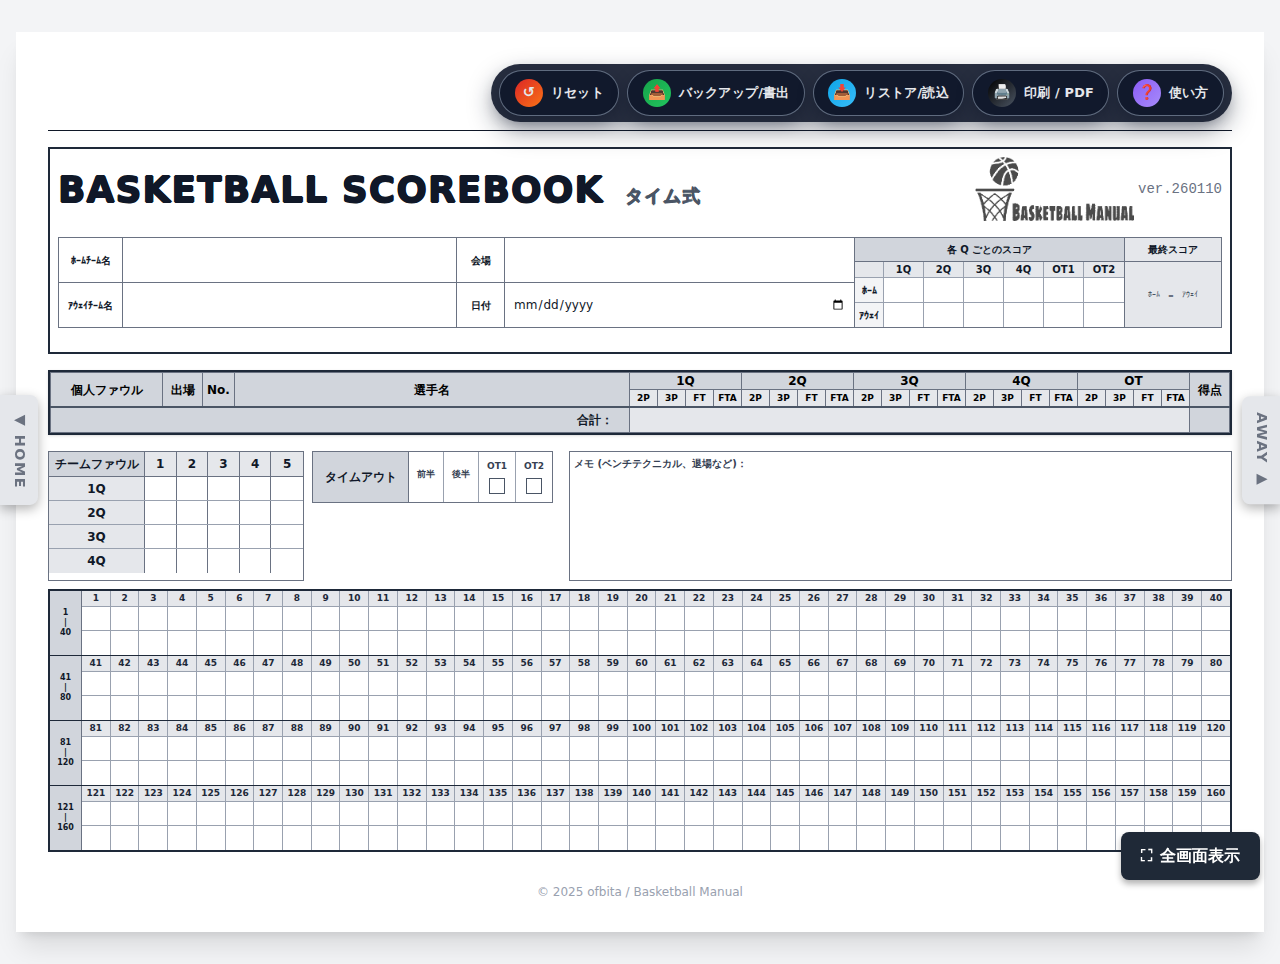
<file: assets/app/index.html>
<!DOCTYPE html>
<html lang="ja" translate="no">
<head>
    <meta charset="UTF-8" />
    <meta name="viewport" content="width=device-width, initial-scale=1.0" />
    <meta name="google" content="notranslate" />
    <title>Basketball RecordedScorebook（Basketball Manual）</title>

    <!-- Favicon -->
    <link rel="icon" href="data:image/svg+xml,<svg xmlns='http://www.w3.org/2000/svg' viewBox='0 0 100 100'><circle cx='50' cy='50' r='45' fill='%23f97316'/><path d='M50 5 L50 95 M5 50 L95 50 M15 20 Q50 50 15 80 M85 20 Q50 50 85 80' stroke='%23000' stroke-width='3' fill='none'/></svg>">

    <!-- Tailwind CSS（ローカル・コンパイル） -->
    <link rel="stylesheet" href="./style.css">

    <!-- Alpine.js（ローカル / cdn.min.js にバンドル） -->
    <script defer src="./cdn.min.js"></script>

    <style>
        /* Custom scrollbar for dense tables */
        ::-webkit-scrollbar { width: 8px; height: 8px; }
        ::-webkit-scrollbar-track { background: #f1f1f1; }
        ::-webkit-scrollbar-thumb { background: #cbd5e1; border-radius: 4px; }
        ::-webkit-scrollbar-thumb:hover { background: #94a3b8; }

        /* Print Settings for A4 Landscape */
        @page {
            size: A4 landscape;
            margin: 0;
        }

        @media print {
            body {
                -webkit-print-color-adjust: exact !important;
                print-color-adjust: exact !important;
                background-color: white;
            }
            .no-print,
            .fullscreen-btn {
                display: none !important;
            }
            #root {
                width: 100%;
                margin: 0;
                padding: 2mm 3mm;
                zoom: 0.64;
            }
            .shadow-xl { box-shadow: none !important; }
            .min-h-screen { min-height: auto !important; }
            .border-2 { border-width: 1px !important; }
            .bg-gray-100 { background-color: white !important; }
            input { border: none !important; }
            textarea { border: 1px dashed #ccc !important; }
            .print-bg-gray { background-color: #d1d5db !important; }
            .print-bg-dark-gray { background-color: #9ca3af !important; }
            tr, td, th, .border { page-break-inside: avoid; }
        }

        [x-cloak] { display: none !important; }

        /* ツールバーのボタンデザイン */
        .bsb-toolbar {
            display: flex;
            flex-wrap: wrap;
            justify-content: flex-end;
            gap: 0.5rem;
            padding: 0.375rem 0.5rem;
            border-radius: 9999px;
            background: rgba(15, 23, 42, 0.9);
            box-shadow: 0 10px 25px rgba(15, 23, 42, 0.35);
            max-width: 100%;
        }
        .bsb-btn {
            display: inline-flex;
            align-items: center;
            gap: 0.5rem;
            padding: 0.5rem 0.9rem;
            border-radius: 9999px;
            font-size: 0.8rem;
            font-weight: 600;
            color: #e5e7eb;
            background: rgba(15, 23, 42, 0.9);
            border: 1px solid rgba(148, 163, 184, 0.6);
            box-shadow: 0 6px 16px rgba(15, 23, 42, 0.45);
            cursor: pointer;
            transition: transform 0.16s ease, box-shadow 0.16s ease, background 0.16s ease, border-color 0.16s ease;
            white-space: nowrap;
        }
        .bsb-btn:hover {
            transform: translateY(-1px);
            box-shadow: 0 10px 24px rgba(15, 23, 42, 0.6);
            border-color: rgba(249, 250, 251, 0.9);
        }
        .bsb-btn:active {
            transform: translateY(0);
            box-shadow: 0 4px 10px rgba(15, 23, 42, 0.55);
        }
        .bsb-btn-icon {
            width: 1.75rem;
            height: 1.75rem;
            border-radius: 9999px;
            display: inline-flex;
            align-items: center;
            justify-content: center;
            font-size: 0.9rem;
            background: rgba(15, 23, 42, 0.9);
        }
        .bsb-btn--export .bsb-btn-icon {
            background: linear-gradient(135deg, #16a34a, #22c55e);
        }
        .bsb-btn--import .bsb-btn-icon {
            background: linear-gradient(135deg, #0ea5e9, #38bdf8);
        }
        .bsb-btn--reset .bsb-btn-icon {
            background: linear-gradient(135deg, #dc2626, #f97316);
        }
        .bsb-btn--print .bsb-btn-icon {
            background: linear-gradient(135deg, #000000, #4b5563);
        }
        .bsb-btn--help .bsb-btn-icon {
            background: linear-gradient(135deg, #8b5cf6, #a78bfa);
        }
        .bsb-btn-label {
            letter-spacing: 0.02em;
        }

        /* 見出しロゴ風タイトル */
        .bsb-logo-title {
            font-family: system-ui, -apple-system, BlinkMacSystemFont, "Segoe UI", sans-serif;
            font-weight: 900;
            letter-spacing: 0.03em;
            text-transform: uppercase;
            font-size: 2.25rem;
            line-height: 1.25;
            /* 疑似的に太さを増すためのアウトライン風シャドウ */
            text-shadow:
                0.02em 0 0 currentColor,
               -0.02em 0 0 currentColor,
                0 0.02em 0 currentColor,
                0 -0.02em 0 currentColor;
        }
        @media (max-width: 768px) {
            .bsb-logo-title {
                font-size: 1.7rem;
                letter-spacing: 0.02em;
            }
        }

        /* 小さい画面ではボタンを少しコンパクトにし、中央寄せにする */
        @media (max-width: 768px) {
            .bsb-toolbar {
                justify-content: center;
                padding: 0.25rem 0.4rem;
                row-gap: 0.35rem;
            }
            .bsb-btn {
                padding: 0.4rem 0.7rem;
                font-size: 0.75rem;
            }
            .bsb-btn-icon {
                width: 1.5rem;
                height: 1.5rem;
                font-size: 0.8rem;
            }
        }

        /* フルスクリーン切り替えボタン */
        .fullscreen-btn {
            position: fixed;
            bottom: 20px;
            right: 20px;
            z-index: 9998;
            background: #1f2937;
            color: white;
            padding: 12px 20px;
            border-radius: 8px;
            box-shadow: 0 4px 6px rgba(0,0,0,0.3);
            cursor: pointer;
            font-weight: bold;
            transition: all 0.3s;
            display: flex;
            align-items: center;
            gap: 8px;
        }
        .fullscreen-btn:hover {
            background: #374151;
            transform: translateY(-2px);
        }

        /* チーム切り替え固定ボタン */
        .team-switch-btn {
            position: fixed;
            top: 50%;
            transform: translateY(-50%);
            z-index: 9999;
            padding: 1rem 0.5rem;
            font-weight: 800;
            font-size: 0.9rem;
            cursor: pointer;
            transition: all 0.2s ease;
            box-shadow: 0 4px 12px rgba(0,0,0,0.3);
            writing-mode: vertical-rl;
            text-orientation: mixed;
            letter-spacing: 0.1em;
        }
        .team-switch-btn--home {
            left: 0;
            border-radius: 0 8px 8px 0;
        }
        .team-switch-btn--away {
            right: 0;
            border-radius: 8px 0 0 8px;
        }
        .team-switch-btn--home.active {
            background: linear-gradient(180deg, #2563eb, #1d4ed8);
            color: white;
        }
        .team-switch-btn--home:not(.active) {
            background: #e5e7eb;
            color: #6b7280;
        }
        .team-switch-btn--home:not(.active):hover {
            background: #dbeafe;
            color: #2563eb;
        }
        .team-switch-btn--away.active {
            background: linear-gradient(180deg, #ea580c, #c2410c);
            color: white;
        }
        .team-switch-btn--away:not(.active) {
            background: #e5e7eb;
            color: #6b7280;
        }
        .team-switch-btn--away:not(.active):hover {
            background: #ffedd5;
            color: #ea580c;
        }

        /* ウォーターマーク */
        .team-watermark {
            position: absolute;
            inset: 0;
            display: flex;
            align-items: center;
            justify-content: center;
            pointer-events: none;
            user-select: none;
            overflow: hidden;
            z-index: 20;
        }
        .team-watermark span {
            font-size: 10rem;
            font-weight: 900;
            letter-spacing: 0.2em;
            opacity: 0.12;
            text-transform: uppercase;
        }
        .team-watermark--home span {
            color: #2563eb;
        }
        .team-watermark--away span {
            color: #ea580c;
        }
        @media (max-width: 768px) {
            .team-watermark span {
                font-size: 5rem;
            }
            .team-switch-btn {
                padding: 0.75rem 0.4rem;
                font-size: 0.75rem;
            }
        }
        @media print {
            .team-switch-btn {
                display: none !important;
            }
        }
    </style>
</head>
<body class="bg-gray-100 text-gray-900 font-sans">
    <div id="root" x-data="scoresheet()" x-cloak translate="no" class="min-h-screen py-8 px-4 print:py-0 print:px-0 print:h-auto notranslate">
        <!-- ▼スコアブック本体　-->
        <div>
            <div class="max-w-[1400px] mx-auto bg-white shadow-xl p-4 md:p-8 min-w-[350px] print:p-0 print:shadow-none print:max-w-none print:w-full">
            
            <!-- Controls (Reset / Share / Print) -->
            <div class="no-print flex justify-end mb-4 items-center border-b pb-2">
                <div class="flex gap-2 flex-wrap justify-end">
                    <!-- JSON Import 用の隠しファイル入力 -->
                    <input
                        type="file"
                        id="import-file"
                        accept=".json,application/json"
                        class="hidden"
                        @change="importJSON($event)"
                    >

                    <!-- Export / Import / Reset / Print / Help ボタン -->
                        <div class="bsb-toolbar">
                            <button 
                            @click="clearData()"
                            class="bsb-btn bsb-btn--reset"
                            title="全部消してまっさらな用紙にする"
                        >
                            <span class="bsb-btn-icon">↺</span>
                            <span class="bsb-btn-label">リセット</span>
                        </button>

                        <button 
                            @click="exportJSON()"
                            class="bsb-btn bsb-btn--export"
                            title="今のスコアシートを保存（テンプレート / バックアップ）"
                        >
                            <span class="bsb-btn-icon">📤</span>
                            <span class="bsb-btn-label">バックアップ/書出</span>
                        </button>
                        <button 
                            @click="triggerImport()"
                            class="bsb-btn bsb-btn--import"
                            title="前に保存したスコアシートをロードする"
                        >
                            <span class="bsb-btn-icon">📥</span>
                            <span class="bsb-btn-label">リストア/読込</span>
                        </button>

                        <button 
                            @click="onPrint()"
                            class="bsb-btn bsb-btn--print"
                            title="スコアシートだけをA4ヨコで印刷 / PDF保存"
                        >
                            <span class="bsb-btn-icon">🖨️</span>
                            <span class="bsb-btn-label">印刷 / PDF</span>
                        </button>
                        <button 
                            @click="onHelp()"
                            class="bsb-btn bsb-btn--help"
                            title="使い方を見る"
                        >
                            <span class="bsb-btn-icon">❓</span>
                            <span class="bsb-btn-label">使い方</span>
                        </button>
                    </div>
                </div>
            </div>

            <!-- Header Section -->
            <div class="border-2 border-gray-800 p-2 mb-4 print:mb-1 bg-white">
                <div class="flex flex-col md:flex-row justify-between items-start md:items-center mb-4 print:mb-1 print:flex-row print:justify-between">
                    <h1 class="bsb-logo-title print:text-xl">
                        Basketball Scorebook <span class="text-lg font-normal ml-2 text-gray-600">タイム式</span>
                    </h1>
                    <div class="text-sm text-gray-500 font-mono print:text-xs flex items-center gap-1 print:ml-auto">
                        <a href="https://doc778.com" target="_blank" rel="noopener noreferrer" class="print:pointer-events-none">
                            <img src="BasketballManual2.webp" alt="Basketball Manual" class="h-16 w-auto print:h-12 cursor-pointer hover:opacity-80 transition-opacity" />
                        </a>
                        <span>ver.260110</span>
                    </div>
                </div>

                <div class="flex flex-col sm:flex-row border border-gray-500 mb-4 print:mb-1 overflow-x-auto">
                    <!-- 1. Left Block: Team Names (Upper/Lower) -->
                    <div class="flex-1 border-b sm:border-b-0 sm:border-r border-gray-500 flex flex-col flex-shrink-0">
                        <div class="flex-1 border-b border-gray-500 flex items-stretch">
                            <div class="w-16 flex items-center justify-center border-r border-gray-500 bg-white p-1 shrink-0">
                                <span class="text-[10px] font-bold">ﾎｰﾑﾁｰﾑ名</span>
                            </div>
                            <input type="text" class="flex-1 px-2 outline-none font-bold text-sm" x-model="myTeamName" aria-label="ホームチーム名" title="ホームチーム名">
                        </div>
                        <div class="flex-1 flex items-stretch">
                            <div class="w-16 flex items-center justify-center border-r border-gray-500 bg-white p-1 shrink-0">
                                <span class="text-[10px] font-bold">ｱｳｪｲﾁｰﾑ名</span>
                            </div>
                            <input type="text" class="flex-1 px-2 outline-none font-bold text-sm" x-model="opponentTeamName" aria-label="アウェイチーム名" title="アウェイチーム名">
                        </div>
                    </div>

                    <!-- 2. Middle Block: Venue & Date (Upper/Lower) -->
                    <div class="flex-1 border-b sm:border-b-0 sm:border-r border-gray-500 flex flex-col flex-shrink-0">
                        <div class="flex-1 border-b border-gray-500 flex items-stretch">
                            <div class="w-12 flex items-center justify-center border-r border-gray-500 bg-white p-1 shrink-0">
                                <span class="text-[10px] font-bold">会場</span>
                            </div>
                            <input type="text" class="flex-1 px-2 outline-none text-xs" x-model="venue" aria-label="会場名" title="会場名">
                        </div>
                        <div class="flex-1 flex items-stretch">
                            <div class="w-12 flex items-center justify-center border-r border-gray-500 bg-white p-1 shrink-0">
                                <span class="text-[10px] font-bold">日付</span>
                            </div>
                            <input type="date" class="flex-1 px-2 outline-none text-xs" x-model="date" aria-label="試合日付" title="試合日付">
                            <div class="px-2 flex items-center text-[9px] text-gray-600 border-l border-gray-300 shrink-0" x-show="quarterTimes.q1.start">
                                <span class="font-semibold">試合開始時刻：</span>
                                <span class="ml-1 font-mono" x-text="quarterTimes.q1.start"></span>
                            </div>
                        </div>
                    </div>

                    <!-- 3. Right Block: Scores (Combined) -->
                    <div class="flex-shrink-0 flex flex-row min-w-[280px]">
                        <!-- Quarter Scores -->
                        <div class="flex flex-col border-r border-gray-500 shrink-0">
                            <div class="h-6 bg-gray-300 print-bg-gray border-b border-gray-500 flex items-center justify-center text-[10px] font-bold whitespace-nowrap">各 Q ごとのスコア</div>
                            <div class="flex-1 grid grid-cols-[auto_2.5rem_2.5rem_2.5rem_2.5rem_2.5rem_2.5rem] min-w-[200px]">
                                <div class="border-b border-r border-gray-400 bg-gray-200 print-bg-gray"></div>
                                <div class="border-b border-r border-gray-400 bg-gray-200 print-bg-gray flex items-center justify-center text-[10px] font-bold">1Q</div>
                                <div class="border-b border-r border-gray-400 bg-gray-200 print-bg-gray flex items-center justify-center text-[10px] font-bold">2Q</div>
                                <div class="border-b border-r border-gray-400 bg-gray-200 print-bg-gray flex items-center justify-center text-[10px] font-bold">3Q</div>
                                <div class="border-b border-r border-gray-400 bg-gray-200 print-bg-gray flex items-center justify-center text-[10px] font-bold">4Q</div>
                                <div class="border-b border-r border-gray-400 bg-gray-200 print-bg-gray flex items-center justify-center text-[10px] font-bold">OT1</div>
                                <div class="border-b border-gray-400 bg-gray-200 print-bg-gray flex items-center justify-center text-[10px] font-bold">OT2</div>

                                <!-- Row 1 (My Team) -->
                                <div class="border-b border-r border-gray-400 bg-gray-100 print-bg-gray flex items-center justify-center px-1 text-[10px] font-bold">ﾎｰﾑ</div>
                                <div class="border-b border-r border-gray-400"><input type="text" inputmode="numeric" pattern="[0-9]*" class="w-full h-full text-center text-sm font-bold bg-transparent outline-none" x-model="myScore.q1" aria-label="ホームチーム1Qスコア" @input="$el.value = $el.value.replace(/[^0-9]/g, '')"></div>
                                <div class="border-b border-r border-gray-400"><input type="text" inputmode="numeric" pattern="[0-9]*" class="w-full h-full text-center text-sm font-bold bg-transparent outline-none" x-model="myScore.q2" aria-label="ホームチーム2Qスコア" @input="$el.value = $el.value.replace(/[^0-9]/g, '')"></div>
                                <div class="border-b border-r border-gray-400"><input type="text" inputmode="numeric" pattern="[0-9]*" class="w-full h-full text-center text-sm font-bold bg-transparent outline-none" x-model="myScore.q3" aria-label="ホームチーム3Qスコア" @input="$el.value = $el.value.replace(/[^0-9]/g, '')"></div>
                                <div class="border-b border-r border-gray-400"><input type="text" inputmode="numeric" pattern="[0-9]*" class="w-full h-full text-center text-sm font-bold bg-transparent outline-none" x-model="myScore.q4" aria-label="ホームチーム4Qスコア" @input="$el.value = $el.value.replace(/[^0-9]/g, '')"></div>
                                <div class="border-b border-r border-gray-400"><input type="text" inputmode="numeric" pattern="[0-9]*" class="w-full h-full text-center text-sm font-bold bg-transparent outline-none" x-model="myScore.ot1" aria-label="ホームチームOT1スコア" @input="$el.value = $el.value.replace(/[^0-9]/g, '')"></div>
                                <div class="border-b border-gray-400"><input type="text" inputmode="numeric" pattern="[0-9]*" class="w-full h-full text-center text-sm font-bold bg-transparent outline-none" x-model="myScore.ot2" aria-label="ホームチームOT2スコア" @input="$el.value = $el.value.replace(/[^0-9]/g, '')"></div>

                                <!-- Row 2 (Opponent) -->
                                <div class="border-r border-gray-400 bg-gray-100 print-bg-gray flex items-center justify-center px-1 text-[10px] font-bold">ｱｳｪｲ</div>
                                <div class="border-r border-gray-400"><input type="text" inputmode="numeric" pattern="[0-9]*" class="w-full h-full text-center text-sm font-bold bg-transparent outline-none" x-model="opScore.q1" aria-label="アウェイチーム1Qスコア" @input="$el.value = $el.value.replace(/[^0-9]/g, '')"></div>
                                <div class="border-r border-gray-400"><input type="text" inputmode="numeric" pattern="[0-9]*" class="w-full h-full text-center text-sm font-bold bg-transparent outline-none" x-model="opScore.q2" aria-label="アウェイチーム2Qスコア" @input="$el.value = $el.value.replace(/[^0-9]/g, '')"></div>
                                <div class="border-r border-gray-400"><input type="text" inputmode="numeric" pattern="[0-9]*" class="w-full h-full text-center text-sm font-bold bg-transparent outline-none" x-model="opScore.q3" aria-label="アウェイチーム3Qスコア" @input="$el.value = $el.value.replace(/[^0-9]/g, '')"></div>
                                <div class="border-r border-gray-400"><input type="text" inputmode="numeric" pattern="[0-9]*" class="w-full h-full text-center text-sm font-bold bg-transparent outline-none" x-model="opScore.q4" aria-label="アウェイチーム4Qスコア" @input="$el.value = $el.value.replace(/[^0-9]/g, '')"></div>
                                <div class="border-r border-gray-400"><input type="text" inputmode="numeric" pattern="[0-9]*" class="w-full h-full text-center text-sm font-bold bg-transparent outline-none" x-model="opScore.ot1" aria-label="アウェイチームOT1スコア" @input="$el.value = $el.value.replace(/[^0-9]/g, '')"></div>
                                <div class="border-gray-400"><input type="text" inputmode="numeric" pattern="[0-9]*" class="w-full h-full text-center text-sm font-bold bg-transparent outline-none" x-model="opScore.ot2" aria-label="アウェイチームOT2スコア" @input="$el.value = $el.value.replace(/[^0-9]/g, '')"></div>
                            </div>
                        </div>
                        
                        <!-- Final Score -->
                        <div class="flex flex-col bg-gray-200 print-bg-gray min-w-[6rem] shrink-0">
                             <div class="h-6 border-b border-gray-500 flex items-center justify-center text-[10px] font-bold">最終スコア</div>
                             <div class="flex-1 flex items-center justify-center gap-2 p-2">
                                 <div class="flex flex-col items-center">
                                     <span class="text-[8px] text-gray-600">ﾎｰﾑ</span>
                                     <span class="text-xl font-bold leading-none" x-text="calculateTotal(myScore)"></span>
                                 </div>
                                 <span class="text-sm font-bold text-gray-500">-</span>
                                 <div class="flex flex-col items-center">
                                     <span class="text-[8px] text-gray-600">ｱｳｪｲ</span>
                                     <span class="text-xl font-bold leading-none" x-text="calculateTotal(opScore)"></span>
                                 </div>
                             </div>
                        </div>
                    </div>
                </div>
            </div>

            <!-- Player Table -->
            <div class="relative mb-4 print:mb-6 print:mt-6">
                <!-- ウォーターマーク：現在のチームを大きく表示（スクロールコンテナの外） -->
                <div 
                    class="team-watermark print:hidden"
                    :class="activeTeam === 'home' ? 'team-watermark--home' : 'team-watermark--away'"
                >
                    <span x-text="activeTeam === 'home' ? 'HOME' : 'AWAY'"></span>
                </div>
                <div class="w-full overflow-x-auto border-2 border-gray-800 bg-white shadow-sm relative z-10">
                <table class="w-full min-w-[1100px] border-collapse text-xs">
                    <thead>
                        <tr class="bg-gray-300 print-bg-gray text-black font-bold">
                            <th class="border border-gray-500 p-1 w-28" rowspan="2">個人ファウル</th>
                            <th class="border border-gray-500 p-1 w-10" rowspan="2">出場</th>
                            <th class="border border-gray-500 p-1 w-8" rowspan="2">No.</th>
                            <!-- 名前欄の最小幅を少し狭くして、時刻表示エリアに余白を回す -->
                            <th class="border border-gray-500 p-1 min-w-[60px]" rowspan="2">選手名</th>
                            
                            <th class="border border-gray-500 p-0" colspan="4">
                                <div class="flex items-center justify-between px-0.5">
                                    <div class="flex items-center gap-1">
                                        <template x-if="!quarterTimes.q1.start">
                                            <button @click="recordQuarterTime('q1', 'start')" class="text-[10px] w-16 px-1 rounded hover:bg-blue-200 print:hidden text-gray-500 text-center">開始</button>
                                        </template>
                                        <template x-if="quarterTimes.q1.start">
                                            <input type="text" @click.stop @blur="if(!$event.target.value) quarterTimes.q1.start = ''" class="text-[11px] w-16 px-1 rounded border border-green-300 bg-green-50 text-green-700 font-bold text-center print:hidden" x-model="quarterTimes.q1.start" pattern="[0-9]{2}:[0-9]{2}:[0-9]{2}" placeholder="hh:mm:ss">
                                        </template>
                                        <span class="text-[10px] text-green-700 font-bold hidden print:inline" x-show="quarterTimes.q1.start" x-text="quarterTimes.q1.start"></span>
                                    </div>
                                    <span class="font-bold">1Q</span>
                                    <div class="flex items-center gap-1">
                                        <template x-if="!quarterTimes.q1.end">
                                            <button @click="recordQuarterTime('q1', 'end')" class="text-[10px] w-14 px-1 rounded hover:bg-blue-200 print:hidden text-gray-500 text-center">終了</button>
                                        </template>
                                        <template x-if="quarterTimes.q1.end">
                                            <input type="text" @click.stop @blur="if(!$event.target.value) quarterTimes.q1.end = ''" class="text-[11px] w-14 px-1 rounded border border-red-300 bg-red-50 text-red-700 font-bold text-center print:hidden" x-model="quarterTimes.q1.end" pattern="[0-9]{2}:[0-9]{2}" placeholder="mm:ss">
                                        </template>
                                        <span class="text-[10px] text-red-700 font-bold hidden print:inline" x-show="quarterTimes.q1.end" x-text="quarterTimes.q1.end"></span>
                                    </div>
                                </div>
                            </th>
                            <th class="border border-gray-500 p-0" colspan="4">
                                <div class="flex items-center justify-between px-0.5">
                                    <div class="flex items-center gap-1">
                                        <template x-if="!quarterTimes.q2.start">
                                            <button @click="recordQuarterTime('q2', 'start')" class="text-[10px] w-14 px-1 rounded hover:bg-blue-200 print:hidden text-gray-500 text-center">開始</button>
                                        </template>
                                        <template x-if="quarterTimes.q2.start">
                                            <input type="text" @click.stop @blur="if(!$event.target.value) quarterTimes.q2.start = ''" class="text-[11px] w-14 px-1 rounded border border-green-300 bg-green-50 text-green-700 font-bold text-center print:hidden" x-model="quarterTimes.q2.start" pattern="[0-9]{2}:[0-9]{2}" placeholder="mm:ss">
                                        </template>
                                        <span class="text-[10px] text-green-700 font-bold hidden print:inline" x-show="quarterTimes.q2.start" x-text="quarterTimes.q2.start"></span>
                                    </div>
                                    <span class="font-bold">2Q</span>
                                    <div class="flex items-center gap-1">
                                        <template x-if="!quarterTimes.q2.end">
                                            <button @click="recordQuarterTime('q2', 'end')" class="text-[10px] w-14 px-1 rounded hover:bg-blue-200 print:hidden text-gray-500 text-center">終了</button>
                                        </template>
                                        <template x-if="quarterTimes.q2.end">
                                            <input type="text" @click.stop @blur="if(!$event.target.value) quarterTimes.q2.end = ''" class="text-[11px] w-14 px-1 rounded border border-red-300 bg-red-50 text-red-700 font-bold text-center print:hidden" x-model="quarterTimes.q2.end" pattern="[0-9]{2}:[0-9]{2}" placeholder="mm:ss">
                                        </template>
                                        <span class="text-[10px] text-red-700 font-bold hidden print:inline" x-show="quarterTimes.q2.end" x-text="quarterTimes.q2.end"></span>
                                    </div>
                                </div>
                            </th>
                            <th class="border border-gray-500 p-0" colspan="4">
                                <div class="flex items-center justify-between px-0.5">
                                    <div class="flex items-center gap-1">
                                        <template x-if="!quarterTimes.q3.start">
                                            <button @click="recordQuarterTime('q3', 'start')" class="text-[10px] w-14 px-1 rounded hover:bg-blue-200 print:hidden text-gray-500 text-center">開始</button>
                                        </template>
                                        <template x-if="quarterTimes.q3.start">
                                            <input type="text" @click.stop @blur="if(!$event.target.value) quarterTimes.q3.start = ''" class="text-[11px] w-14 px-1 rounded border border-green-300 bg-green-50 text-green-700 font-bold text-center print:hidden" x-model="quarterTimes.q3.start" pattern="[0-9]{2}:[0-9]{2}" placeholder="mm:ss">
                                        </template>
                                        <span class="text-[10px] text-green-700 font-bold hidden print:inline" x-show="quarterTimes.q3.start" x-text="quarterTimes.q3.start"></span>
                                    </div>
                                    <span class="font-bold">3Q</span>
                                    <div class="flex items-center gap-1">
                                        <template x-if="!quarterTimes.q3.end">
                                            <button @click="recordQuarterTime('q3', 'end')" class="text-[10px] w-14 px-1 rounded hover:bg-blue-200 print:hidden text-gray-500 text-center">終了</button>
                                        </template>
                                        <template x-if="quarterTimes.q3.end">
                                            <input type="text" @click.stop @blur="if(!$event.target.value) quarterTimes.q3.end = ''" class="text-[11px] w-14 px-1 rounded border border-red-300 bg-red-50 text-red-700 font-bold text-center print:hidden" x-model="quarterTimes.q3.end" pattern="[0-9]{2}:[0-9]{2}" placeholder="mm:ss">
                                        </template>
                                        <span class="text-[10px] text-red-700 font-bold hidden print:inline" x-show="quarterTimes.q3.end" x-text="quarterTimes.q3.end"></span>
                                    </div>
                                </div>
                            </th>
                            <th class="border border-gray-500 p-0" colspan="4">
                                <div class="flex items-center justify-between px-0.5">
                                    <div class="flex items-center gap-1">
                                        <template x-if="!quarterTimes.q4.start">
                                            <button @click="recordQuarterTime('q4', 'start')" class="text-[10px] w-14 px-1 rounded hover:bg-blue-200 print:hidden text-gray-500 text-center">開始</button>
                                        </template>
                                        <template x-if="quarterTimes.q4.start">
                                            <input type="text" @click.stop @blur="if(!$event.target.value) quarterTimes.q4.start = ''" class="text-[11px] w-14 px-1 rounded border border-green-300 bg-green-50 text-green-700 font-bold text-center print:hidden" x-model="quarterTimes.q4.start" pattern="[0-9]{2}:[0-9]{2}" placeholder="mm:ss">
                                        </template>
                                        <span class="text-[10px] text-green-700 font-bold hidden print:inline" x-show="quarterTimes.q4.start" x-text="quarterTimes.q4.start"></span>
                                    </div>
                                    <span class="font-bold">4Q</span>
                                    <div class="flex items-center gap-1">
                                        <template x-if="!quarterTimes.q4.end">
                                            <button @click="recordQuarterTime('q4', 'end')" class="text-[10px] w-14 px-1 rounded hover:bg-blue-200 print:hidden text-gray-500 text-center">終了</button>
                                        </template>
                                        <template x-if="quarterTimes.q4.end">
                                            <input type="text" @click.stop @blur="if(!$event.target.value) quarterTimes.q4.end = ''" class="text-[11px] w-14 px-1 rounded border border-red-300 bg-red-50 text-red-700 font-bold text-center print:hidden" x-model="quarterTimes.q4.end" pattern="[0-9]{2}:[0-9]{2}" placeholder="mm:ss">
                                        </template>
                                        <span class="text-[10px] text-red-700 font-bold hidden print:inline" x-show="quarterTimes.q4.end" x-text="quarterTimes.q4.end"></span>
                                    </div>
                                </div>
                            </th>
                            <th class="border border-gray-500 p-0" colspan="4">
                                <div class="flex items-center justify-between px-0.5">
                                    <div class="flex items-center gap-1">
                                        <template x-if="!quarterTimes.ot1.start">
                                            <button @click="recordQuarterTime('ot1', 'start')" class="text-[10px] w-14 px-1 rounded hover:bg-blue-200 print:hidden text-gray-500 text-center">開始</button>
                                        </template>
                                        <template x-if="quarterTimes.ot1.start">
                                            <input type="text" @click.stop @blur="if(!$event.target.value) quarterTimes.ot1.start = ''" class="text-[11px] w-14 px-1 rounded border border-green-300 bg-green-50 text-green-700 font-bold text-center print:hidden" x-model="quarterTimes.ot1.start" pattern="[0-9]{2}:[0-9]{2}" placeholder="mm:ss">
                                        </template>
                                        <span class="text-[10px] text-green-700 font-bold hidden print:inline" x-show="quarterTimes.ot1.start" x-text="quarterTimes.ot1.start"></span>
                                    </div>
                                    <span class="font-bold">OT</span>
                                    <div class="flex items-center gap-1">
                                        <template x-if="!quarterTimes.ot1.end">
                                            <button @click="recordQuarterTime('ot1', 'end')" class="text-[10px] w-14 px-1 rounded hover:bg-blue-200 print:hidden text-gray-500 text-center">終了</button>
                                        </template>
                                        <template x-if="quarterTimes.ot1.end">
                                            <input type="text" @click.stop @blur="if(!$event.target.value) quarterTimes.ot1.end = ''" class="text-[11px] w-14 px-1 rounded border border-red-300 bg-red-50 text-red-700 font-bold text-center print:hidden" x-model="quarterTimes.ot1.end" pattern="[0-9]{2}:[0-9]{2}" placeholder="mm:ss">
                                        </template>
                                        <span class="text-[10px] text-red-700 font-bold hidden print:inline" x-show="quarterTimes.ot1.end" x-text="quarterTimes.ot1.end"></span>
                                    </div>
                                </div>
                            </th>
                            
                            <th class="border border-gray-500 p-1 w-10" rowspan="2">得点</th>
                        </tr>
                        <tr class="bg-gray-200 print-bg-gray text-[9px] text-black font-semibold">
                            <th class="border border-gray-500 p-0.5 w-7">2P</th><th class="border border-gray-500 p-0.5 w-7">3P</th><th class="border border-gray-500 p-0.5 w-7">FT</th><th class="border border-gray-500 p-0.5 w-7">FTA</th>
                            <th class="border border-gray-500 p-0.5 w-7">2P</th><th class="border border-gray-500 p-0.5 w-7">3P</th><th class="border border-gray-500 p-0.5 w-7">FT</th><th class="border border-gray-500 p-0.5 w-7">FTA</th>
                            <th class="border border-gray-500 p-0.5 w-7">2P</th><th class="border border-gray-500 p-0.5 w-7">3P</th><th class="border border-gray-500 p-0.5 w-7">FT</th><th class="border border-gray-500 p-0.5 w-7">FTA</th>
                            <th class="border border-gray-500 p-0.5 w-7">2P</th><th class="border border-gray-500 p-0.5 w-7">3P</th><th class="border border-gray-500 p-0.5 w-7">FT</th><th class="border border-gray-500 p-0.5 w-7">FTA</th>
                            <th class="border border-gray-500 p-0.5 w-7">2P</th><th class="border border-gray-500 p-0.5 w-7">3P</th><th class="border border-gray-500 p-0.5 w-7">FT</th><th class="border border-gray-500 p-0.5 w-7">FTA</th>
                        </tr>
                    </thead>
                    <tbody>
                        <template x-for="(player, index) in currentPlayers" :key="player.id">
                            <!-- 行の高さがファウル時刻の有無で変わらないように固定高さを指定 -->
                            <tr class="hover:bg-blue-50 h-8 align-middle">
                                <!-- Fouls -->
                                <td class="border border-gray-400 p-0.5 text-center whitespace-nowrap align-middle">
                                    <div class="flex justify-center items-center gap-0.5">
                                        <template x-for="i in [0, 1, 2, 3, 4]">
                                            <!-- 個人ファウルの丸／時刻欄：常に同じ高さを確保 -->
                                            <div class="flex flex-col items-center justify-start gap-0 w-10">
                                                <div 
                                                    @click="recordPersonalFoulTime(player, i)"
                                                    class="w-4 h-4 rounded-full border border-gray-600 cursor-pointer flex items-center justify-center text-[9px] select-none print:pointer-events-none shrink-0 print:w-3 print:h-3 print:text-[7px]"
                                                    :class="typeof player.fouls[i] === 'boolean' ? (player.fouls[i] ? 'bg-black text-white' : 'bg-white hover:bg-gray-300') : (player.fouls[i].active ? 'bg-black text-white' : 'bg-white hover:bg-gray-300')"
                                                    x-text="i + 1"
                                                ></div>
                                                <!-- 時刻入力用スペースを常に確保（高さ固定） -->
                                                <div class="h-4 flex items-center justify-center">
                                                    <input 
                                                        x-show="typeof player.fouls[i] === 'object' && player.fouls[i].time"
                                                        type="text" 
                                                        @click.stop 
                                                        @blur="if(!$event.target.value) player.fouls[i].time = ''" 
                                                        class="text-[9px] w-10 px-1 rounded border border-gray-300 bg-gray-50 text-gray-700 font-bold text-center print:hidden leading-tight" 
                                                        x-model="player.fouls[i].time" 
                                                        pattern="[0-9]{2}:[0-9]{2}" 
                                                        placeholder="mm:ss"
                                                    >
                                                    <span class="text-[9px] text-gray-700 font-bold hidden print:inline leading-tight" x-show="typeof player.fouls[i] === 'object' && player.fouls[i].time" x-text="player.fouls[i].time"></span>
                                                </div>
                                            </div>
                                        </template>
                                    </div>
                                </td>

                                <!-- Participation -->
                                <td class="border border-gray-400 p-0 text-center align-middle">
                                    <div class="grid grid-cols-2 grid-rows-2 gap-0 text-[8px] h-8 w-full">
                                        <button @click="player.participation.q1 = !player.participation.q1" class="flex items-center justify-center border-r border-b border-gray-300" :class="player.participation.q1 ? 'bg-gray-800 text-white' : ''">1</button>
                                        <button @click="player.participation.q2 = !player.participation.q2" class="flex items-center justify-center border-b border-gray-300" :class="player.participation.q2 ? 'bg-gray-800 text-white' : ''">2</button>
                                        <button @click="player.participation.q3 = !player.participation.q3" class="flex items-center justify-center border-r border-gray-300" :class="player.participation.q3 ? 'bg-gray-800 text-white' : ''">3</button>
                                        <button @click="player.participation.q4 = !player.participation.q4" class="flex items-center justify-center" :class="player.participation.q4 ? 'bg-gray-800 text-white' : ''">4</button>
                                    </div>
                                </td>

                                <!-- Number -->
                                <td class="border border-gray-400 p-0">
                                    <input class="w-full h-full text-center bg-transparent outline-none" x-model="player.number" placeholder="#">
                                </td>

                                <!-- Name -->
                                <td class="border border-gray-400 p-0 relative">
                                    <input class="w-full h-full px-2 bg-transparent outline-none" x-model="player.name">
                                </td>

                                <!-- Stats by Quarter -->
                                <!-- Q1 -->
                                <td class="border border-gray-400 p-0"><input class="w-full text-center outline-none bg-transparent text-xs placeholder:text-gray-300 placeholder:text-[8px]" x-model="player.quarterStats.q1.pt2"></td>
                                <td class="border border-gray-400 p-0"><input class="w-full text-center outline-none bg-transparent text-xs placeholder:text-gray-300 placeholder:text-[8px]" x-model="player.quarterStats.q1.pt3"></td>
                                <td class="border border-gray-400 p-0"><input class="w-full text-center outline-none bg-transparent text-xs placeholder:text-gray-300 placeholder:text-[8px]" x-model="player.quarterStats.q1.ft"></td>
                                <td class="border border-gray-400 p-0"><input class="w-full text-center outline-none bg-transparent text-xs placeholder:text-gray-300 placeholder:text-[8px]" x-model="player.quarterStats.q1.fta"></td>
                                <!-- Q2 -->
                                <td class="border border-gray-400 p-0"><input class="w-full text-center outline-none bg-transparent text-xs placeholder:text-gray-300 placeholder:text-[8px]" x-model="player.quarterStats.q2.pt2"></td>
                                <td class="border border-gray-400 p-0"><input class="w-full text-center outline-none bg-transparent text-xs placeholder:text-gray-300 placeholder:text-[8px]" x-model="player.quarterStats.q2.pt3"></td>
                                <td class="border border-gray-400 p-0"><input class="w-full text-center outline-none bg-transparent text-xs placeholder:text-gray-300 placeholder:text-[8px]" x-model="player.quarterStats.q2.ft"></td>
                                <td class="border border-gray-400 p-0"><input class="w-full text-center outline-none bg-transparent text-xs placeholder:text-gray-300 placeholder:text-[8px]" x-model="player.quarterStats.q2.fta"></td>
                                <!-- Q3 -->
                                <td class="border border-gray-400 p-0"><input class="w-full text-center outline-none bg-transparent text-xs placeholder:text-gray-300 placeholder:text-[8px]" x-model="player.quarterStats.q3.pt2"></td>
                                <td class="border border-gray-400 p-0"><input class="w-full text-center outline-none bg-transparent text-xs placeholder:text-gray-300 placeholder:text-[8px]" x-model="player.quarterStats.q3.pt3"></td>
                                <td class="border border-gray-400 p-0"><input class="w-full text-center outline-none bg-transparent text-xs placeholder:text-gray-300 placeholder:text-[8px]" x-model="player.quarterStats.q3.ft"></td>
                                <td class="border border-gray-400 p-0"><input class="w-full text-center outline-none bg-transparent text-xs placeholder:text-gray-300 placeholder:text-[8px]" x-model="player.quarterStats.q3.fta"></td>
                                <!-- Q4 -->
                                <td class="border border-gray-400 p-0"><input class="w-full text-center outline-none bg-transparent text-xs placeholder:text-gray-300 placeholder:text-[8px]" x-model="player.quarterStats.q4.pt2"></td>
                                <td class="border border-gray-400 p-0"><input class="w-full text-center outline-none bg-transparent text-xs placeholder:text-gray-300 placeholder:text-[8px]" x-model="player.quarterStats.q4.pt3"></td>
                                <td class="border border-gray-400 p-0"><input class="w-full text-center outline-none bg-transparent text-xs placeholder:text-gray-300 placeholder:text-[8px]" x-model="player.quarterStats.q4.ft"></td>
                                <td class="border border-gray-400 p-0"><input class="w-full text-center outline-none bg-transparent text-xs placeholder:text-gray-300 placeholder:text-[8px]" x-model="player.quarterStats.q4.fta"></td>
                                <!-- OT -->
                                <td class="border border-gray-400 p-0"><input class="w-full text-center outline-none bg-transparent text-xs placeholder:text-gray-300 placeholder:text-[8px]" x-model="player.quarterStats.ot.pt2"></td>
                                <td class="border border-gray-400 p-0"><input class="w-full text-center outline-none bg-transparent text-xs placeholder:text-gray-300 placeholder:text-[8px]" x-model="player.quarterStats.ot.pt3"></td>
                                <td class="border border-gray-400 p-0"><input class="w-full text-center outline-none bg-transparent text-xs placeholder:text-gray-300 placeholder:text-[8px]" x-model="player.quarterStats.ot.ft"></td>
                                <td class="border border-gray-400 p-0"><input class="w-full text-center outline-none bg-transparent text-xs placeholder:text-gray-300 placeholder:text-[8px]" x-model="player.quarterStats.ot.fta"></td>

                                <!-- Total Points (Auto-calculated) -->
                                <td class="border border-gray-400 p-0 bg-gray-50">
                                    <span class="w-full h-full flex items-center justify-center font-bold text-sm" x-text="calcPlayerPoints(player)"></span>
                                </td>
                            </tr>
                        </template>
                        
                        <!-- Total Row -->
                        <tr class="bg-gray-300 print-bg-gray font-bold border-t-2 border-gray-600">
                            <td colspan="4" class="border border-gray-500 p-1 text-right pr-4">合計：</td>
                            <td colspan="20" class="border border-gray-500 bg-gray-200 print-bg-gray"></td>
                            <td class="border border-gray-500 text-center text-sm font-bold" x-text="getTotalPoints()"></td>
                        </tr>
                    </tbody>
                </table>
                </div>
            </div>

            <!-- Footer Section: Fouls & Timeouts & Memo -->
            <div class="flex flex-col lg:flex-row print:flex-row gap-4 mb-2 print:mb-6 print:gap-2 items-stretch">
                <!-- Left: Fouls & Timeouts Wrapper -->
                <div class="flex-none w-full lg:w-auto print:w-auto flex flex-col sm:flex-row print:flex-row gap-2 print:gap-1">
                    
                    <!-- Team Fouls -->
                    <div class="border border-gray-500 bg-white w-64 shrink-0">
                        <div class="flex border-b border-gray-500">
                            <div class="w-24 p-1 text-xs font-bold border-r border-gray-500 bg-gray-300 print-bg-gray flex items-center justify-center">チームファウル</div>
                            <div class="flex-1 grid grid-cols-5 text-xs font-bold text-center bg-gray-200 print-bg-gray">
                                <div class="border-r border-gray-500 p-1">1</div>
                                <div class="border-r border-gray-500 p-1">2</div>
                                <div class="border-r border-gray-500 p-1">3</div>
                                <div class="border-r border-gray-500 p-1">4</div>
                                <div class="p-1">5</div>
                            </div>
                        </div>
                        <template x-for="(qLabel, i) in ['1Q', '2Q', '3Q', '4Q']">
                            <div class="flex border-b border-gray-400 last:border-0 h-6">
                                <div class="w-24 flex items-center justify-center text-xs font-bold border-r border-gray-500 bg-gray-200 print-bg-gray" x-text="qLabel"></div>
                                <div class="flex-1 grid grid-cols-5">
                                    <template x-for="num in [1, 2, 3, 4, 5]">
                                        <button 
                                            @click="updateTeamFouls(i + 1, num)"
                                            class="h-full border-r border-gray-500 last:border-r-0 flex items-center justify-center text-[10px]"
                                            :class="num <= getTeamFouls(i + 1) ? 'bg-red-600 text-white' : 'bg-white hover:bg-gray-100'"
                                            x-text="num <= getTeamFouls(i + 1) ? 'X' : ''"
                                        ></button>
                                    </template>
                                </div>
                            </div>
                        </template>
                    </div>

                    <!-- Timeouts -->
                    <div class="border border-gray-500 bg-white flex shrink-0 self-start">
                        <div class="w-24 p-1 text-xs font-bold border-r border-gray-500 bg-gray-300 print-bg-gray flex items-center justify-center">タイムアウト</div>
                        <div class="flex divide-x divide-gray-400">
                            <!-- First Half -->
                            <div class="flex flex-col items-center p-2 justify-center">
                                <span class="text-[9px] text-gray-700 font-bold mb-1">前半</span>
                                <div class="flex flex-col gap-0.5 items-center">
                                    <template x-for="(timeout, idx) in currentTeamState.timeouts.firstHalf" :key="idx">
                                        <div class="flex items-center gap-1">
                                            <div @click="recordTimeoutTime(currentTeamState.timeouts.firstHalf, idx)" class="w-4 h-4 border border-gray-600 cursor-pointer shrink-0 print:pointer-events-none" :class="timeout.active ? 'bg-black' : 'bg-white'"></div>
                                            <template x-if="timeout.time">
                                                <input type="text" @click.stop @blur="if(!$event.target.value) timeout.time = ''" class="text-[7px] w-9 px-0.5 rounded border border-gray-300 bg-gray-50 text-gray-700 font-bold text-center print:hidden" x-model="timeout.time" pattern="[0-9]{2}:[0-9]{2}" placeholder="mm:ss">
                                            </template>
                                            <span class="text-[7px] text-gray-700 font-bold hidden print:inline" x-show="timeout.time" x-text="timeout.time"></span>
                                        </div>
                                    </template>
                                </div>
                            </div>
                            <!-- Second Half -->
                            <div class="flex flex-col items-center p-2 justify-center">
                                <span class="text-[9px] text-gray-700 font-bold mb-1">後半</span>
                                <div class="flex flex-col gap-0.5 items-center">
                                    <template x-for="(timeout, idx) in currentTeamState.timeouts.secondHalf" :key="idx">
                                        <div class="flex items-center gap-1">
                                            <div @click="recordTimeoutTime(currentTeamState.timeouts.secondHalf, idx)" class="w-4 h-4 border border-gray-600 cursor-pointer shrink-0 print:pointer-events-none" :class="timeout.active ? 'bg-black' : 'bg-white'"></div>
                                            <template x-if="timeout.time">
                                                <input type="text" @click.stop @blur="if(!$event.target.value) timeout.time = ''" class="text-[7px] w-9 px-0.5 rounded border border-gray-300 bg-gray-50 text-gray-700 font-bold text-center print:hidden" x-model="timeout.time" pattern="[0-9]{2}:[0-9]{2}" placeholder="mm:ss">
                                            </template>
                                            <span class="text-[7px] text-gray-700 font-bold hidden print:inline" x-show="timeout.time" x-text="timeout.time"></span>
                                        </div>
                                    </template>
                                </div>
                            </div>
                            <!-- OT1 -->
                            <div class="flex flex-col items-center p-2 justify-center">
                                <span class="text-[9px] text-gray-700 font-bold mb-1">OT1</span>
                                <div class="flex items-center gap-1">
                                    <div @click="recordTimeoutTime(currentTeamState.timeouts.ot1, 0)" class="w-4 h-4 border border-gray-600 cursor-pointer shrink-0 print:pointer-events-none" :class="currentTeamState.timeouts.ot1[0].active ? 'bg-black' : 'bg-white'"></div>
                                    <template x-if="currentTeamState.timeouts.ot1[0].time">
                                        <input type="text" @click.stop @blur="if(!$event.target.value) currentTeamState.timeouts.ot1[0].time = ''" class="text-[7px] w-9 px-0.5 rounded border border-gray-300 bg-gray-50 text-gray-700 font-bold text-center print:hidden" x-model="currentTeamState.timeouts.ot1[0].time" pattern="[0-9]{2}:[0-9]{2}" placeholder="mm:ss">
                                    </template>
                                    <span class="text-[7px] text-gray-700 font-bold hidden print:inline" x-show="currentTeamState.timeouts.ot1[0].time" x-text="currentTeamState.timeouts.ot1[0].time"></span>
                                </div>
                            </div>
                            <!-- OT2 -->
                            <div class="flex flex-col items-center p-2 justify-center">
                                <span class="text-[9px] text-gray-700 font-bold mb-1">OT2</span>
                                <div class="flex items-center gap-1">
                                    <div @click="recordTimeoutTime(currentTeamState.timeouts.ot2, 0)" class="w-4 h-4 border border-gray-600 cursor-pointer shrink-0 print:pointer-events-none" :class="currentTeamState.timeouts.ot2[0].active ? 'bg-black' : 'bg-white'"></div>
                                    <template x-if="currentTeamState.timeouts.ot2[0].time">
                                        <input type="text" @click.stop @blur="if(!$event.target.value) currentTeamState.timeouts.ot2[0].time = ''" class="text-[7px] w-9 px-0.5 rounded border border-gray-300 bg-gray-50 text-gray-700 font-bold text-center print:hidden" x-model="currentTeamState.timeouts.ot2[0].time" pattern="[0-9]{2}:[0-9]{2}" placeholder="mm:ss">
                                    </template>
                                    <span class="text-[7px] text-gray-700 font-bold hidden print:inline" x-show="currentTeamState.timeouts.ot2[0].time" x-text="currentTeamState.timeouts.ot2[0].time"></span>
                                </div>
                            </div>
                        </div>
                    </div>

                </div>

                <!-- Right: Memo Area -->
                <div class="flex-1 border border-gray-500 bg-white p-1">
                    <span class="text-[10px] text-gray-700 font-bold block mb-0.5">メモ (ベンチテクニカル、退場など)：</span>
                    <textarea 
                        class="w-full h-24 resize-none outline-none text-xs p-1 leading-tight"
                        x-model="currentTeamState.memo"
                        aria-label="メモ欄"
                    ></textarea>
                </div>
            </div>

            <!-- Running Score: 4 Rows (1-160) -->
            <div class="w-full border-2 border-gray-800 bg-white mb-0 print:border">
                <!-- Row 1: 1-40 -->
                <div class="flex border-b border-gray-800 print:border-b">
                    <div class="w-8 flex-none flex flex-col justify-center items-center border-r border-gray-500 bg-gray-300 print-bg-gray p-0.5">
                        <span class="text-[8px] font-bold leading-tight">1</span>
                        <span class="text-[8px] font-bold leading-tight">|</span>
                        <span class="text-[8px] font-bold leading-tight">40</span>
                    </div>
                    <div class="flex-1 overflow-x-auto">
                        <div class="flex w-full min-w-[1000px] print:min-w-0">
                             <template x-for="i in 40">
                                <div class="flex flex-col w-full border-r border-gray-400 last:border-r-0">
                                    <div class="h-4 border-b border-gray-400 bg-gray-200 print-bg-gray flex items-center justify-center text-[9px] font-bold text-gray-800" x-text="i"></div>
                                    <div class="h-6 border-b border-gray-400">
                                        <select
                                            class="w-full h-full text-center text-xs outline-none bg-transparent cursor-pointer appearance-none"
                                            x-model="teams[activeTeam].runningScore[i].number"
                                            x-effect="
                                                (() => {
                                                    const val = teams[activeTeam].runningScore[i].number || '';
                                                    const nums = getPlayerNumbers();
                                                    if (!val || !nums.includes(val)) return;
                                                    if ($el.value !== val) $el.value = val;
                                                })()
                                            "
                                            :key="activeTeam + '-' + i + '-' + refreshKey"
                                            @change="if($event.target.value && !teams[activeTeam].runningScore[i].time) teams[activeTeam].runningScore[i].time = getCurrentTime()"
                                        >
                                            <option value=""></option>
                                            <template x-for="num in getPlayerNumbers()" :key="num">
                                                <option :value="num" x-text="num"></option>
                                            </template>
                                        </select>
                                    </div>
                                    <div class="h-6">
                                        <input type="text" class="w-full h-full text-center text-[9px] outline-none bg-transparent placeholder-gray-300" x-model="teams[activeTeam].runningScore[i].time">
                                    </div>
                                </div>
                             </template>
                        </div>
                    </div>
                </div>
                <!-- Row 2: 41-80 -->
                <div class="flex border-b border-gray-800 print:border-b">
                    <div class="w-8 flex-none flex flex-col justify-center items-center border-r border-gray-500 bg-gray-300 print-bg-gray p-0.5">
                        <span class="text-[8px] font-bold leading-tight">41</span>
                        <span class="text-[8px] font-bold leading-tight">|</span>
                        <span class="text-[8px] font-bold leading-tight">80</span>
                    </div>
                    <div class="flex-1 overflow-x-auto">
                        <div class="flex w-full min-w-[1000px] print:min-w-0">
                             <template x-for="i in 40">
                                <div class="flex flex-col w-full border-r border-gray-400 last:border-r-0">
                                    <div class="h-4 border-b border-gray-400 bg-gray-200 print-bg-gray flex items-center justify-center text-[9px] font-bold text-gray-800" x-text="i + 40"></div>
                                    <div class="h-6 border-b border-gray-400">
                                        <select
                                            class="w-full h-full text-center text-xs outline-none bg-transparent cursor-pointer appearance-none"
                                            x-model="teams[activeTeam].runningScore[i + 40].number"
                                            x-effect="
                                                (() => {
                                                    const val = teams[activeTeam].runningScore[i + 40].number || '';
                                                    const nums = getPlayerNumbers();
                                                    if (!val || !nums.includes(val)) return;
                                                    if ($el.value !== val) $el.value = val;
                                                })()
                                            "
                                            :key="activeTeam + '-' + (i + 40) + '-' + refreshKey"
                                            @change="if($event.target.value && !teams[activeTeam].runningScore[i + 40].time) teams[activeTeam].runningScore[i + 40].time = getCurrentTime()"
                                        >
                                            <option value=""></option>
                                            <template x-for="num in getPlayerNumbers()" :key="num">
                                                <option :value="num" x-text="num"></option>
                                            </template>
                                        </select>
                                    </div>
                                    <div class="h-6">
                                        <input type="text" class="w-full h-full text-center text-[9px] outline-none bg-transparent placeholder-gray-300" x-model="teams[activeTeam].runningScore[i + 40].time">
                                    </div>
                                </div>
                             </template>
                        </div>
                    </div>
                </div>
                <!-- Row 3: 81-120 -->
                <div class="flex border-b border-gray-800 print:border-b">
                    <div class="w-8 flex-none flex flex-col justify-center items-center border-r border-gray-500 bg-gray-300 print-bg-gray p-0.5">
                        <span class="text-[8px] font-bold leading-tight">81</span>
                        <span class="text-[8px] font-bold leading-tight">|</span>
                        <span class="text-[8px] font-bold leading-tight">120</span>
                    </div>
                    <div class="flex-1 overflow-x-auto">
                        <div class="flex w-full min-w-[1000px] print:min-w-0">
                             <template x-for="i in 40">
                                <div class="flex flex-col w-full border-r border-gray-400 last:border-r-0">
                                    <div class="h-4 border-b border-gray-400 bg-gray-200 print-bg-gray flex items-center justify-center text-[9px] font-bold text-gray-800" x-text="i + 80"></div>
                                    <div class="h-6 border-b border-gray-400">
                                        <select
                                            class="w-full h-full text-center text-xs outline-none bg-transparent cursor-pointer appearance-none"
                                            x-model="teams[activeTeam].runningScore[i + 80].number"
                                            x-effect="
                                                (() => {
                                                    const val = teams[activeTeam].runningScore[i + 80].number || '';
                                                    const nums = getPlayerNumbers();
                                                    if (!val || !nums.includes(val)) return;
                                                    if ($el.value !== val) $el.value = val;
                                                })()
                                            "
                                            :key="activeTeam + '-' + (i + 80) + '-' + refreshKey"
                                            @change="if($event.target.value && !teams[activeTeam].runningScore[i + 80].time) teams[activeTeam].runningScore[i + 80].time = getCurrentTime()"
                                        >
                                            <option value=""></option>
                                            <template x-for="num in getPlayerNumbers()" :key="num">
                                                <option :value="num" x-text="num"></option>
                                            </template>
                                        </select>
                                    </div>
                                    <div class="h-6">
                                        <input type="text" class="w-full h-full text-center text-[9px] outline-none bg-transparent placeholder-gray-300" x-model="teams[activeTeam].runningScore[i + 80].time">
                                    </div>
                                </div>
                             </template>
                        </div>
                    </div>
                </div>
                <!-- Row 4: 121-160 -->
                <div class="flex">
                    <div class="w-8 flex-none flex flex-col justify-center items-center border-r border-gray-500 bg-gray-300 print-bg-gray p-0.5">
                        <span class="text-[8px] font-bold leading-tight">121</span>
                        <span class="text-[8px] font-bold leading-tight">|</span>
                        <span class="text-[8px] font-bold leading-tight">160</span>
                    </div>
                    <div class="flex-1 overflow-x-auto">
                        <div class="flex w-full min-w-[1000px] print:min-w-0">
                             <template x-for="i in 40">
                                <div class="flex flex-col w-full border-r border-gray-400 last:border-r-0">
                                    <div class="h-4 border-b border-gray-400 bg-gray-200 print-bg-gray flex items-center justify-center text-[9px] font-bold text-gray-800" x-text="i + 120"></div>
                                    <div class="h-6 border-b border-gray-400">
                                        <select
                                            class="w-full h-full text-center text-xs outline-none bg-transparent cursor-pointer appearance-none"
                                            x-model="teams[activeTeam].runningScore[i + 120].number"
                                            x-effect="
                                                (() => {
                                                    const val = teams[activeTeam].runningScore[i + 120].number || '';
                                                    const nums = getPlayerNumbers();
                                                    if (!val || !nums.includes(val)) return;
                                                    if ($el.value !== val) $el.value = val;
                                                })()
                                            "
                                            :key="activeTeam + '-' + (i + 120) + '-' + refreshKey"
                                            @change="if($event.target.value && !teams[activeTeam].runningScore[i + 120].time) teams[activeTeam].runningScore[i + 120].time = getCurrentTime()"
                                        >
                                            <option value=""></option>
                                            <template x-for="num in getPlayerNumbers()" :key="num">
                                                <option :value="num" x-text="num"></option>
                                            </template>
                                        </select>
                                    </div>
                                    <div class="h-6">
                                        <input type="text" class="w-full h-full text-center text-[9px] outline-none bg-transparent placeholder-gray-300" x-model="teams[activeTeam].runningScore[i + 120].time">
                                    </div>
                                </div>
                             </template>
                        </div>
                    </div>
                </div>
            </div>

            <div class="mt-8 text-center text-xs text-gray-400 no-print">
                © 2025 ofbita / Basketball Manual
            </div>
            </div>
        </div>
        <!-- ▲スコアブック本体終了 -->

        <!-- チーム切り替え固定ボタン（左：HOME） -->
        <button 
            @click="activeTeam = 'home'; syncRunningScoreSelects('home')"
            class="team-switch-btn team-switch-btn--home no-print"
            :class="{ 'active': activeTeam === 'home' }"
        >
            ◀ HOME
        </button>

        <!-- チーム切り替え固定ボタン（右：AWAY） -->
        <button 
            @click="activeTeam = 'away'; syncRunningScoreSelects('away')"
            class="team-switch-btn team-switch-btn--away no-print"
            :class="{ 'active': activeTeam === 'away' }"
        >
            AWAY ▶
        </button>

        <!-- 全画面モード切り替えボタン -->
        <button class="fullscreen-btn no-print" onclick="toggleFullscreenMode()">
            <span id="fullscreen-icon">⛶</span>
            <span id="fullscreen-text">全画面表示</span>
        </button>
    </div>

    <script>
        // 元の scoresheet() ロジックをベースに、スクショ用メソッドを追加
        function scoresheet() {
            // プレイヤー配列を生成するヘルパー
            function createPlayers(prefix = 'p') {
                return Array.from({ length: 15 }, (_, i) => ({
                    id: `${prefix}-${i}`,
                    number: '',
                    name: '',
                    // v1.0.3: v2.0.0移行準備（ライセンスNoの箱だけ先に用意）
                    licenseNo: '',
                    fouls: [{ active: false, time: '' }, { active: false, time: '' }, { active: false, time: '' }, { active: false, time: '' }, { active: false, time: '' }],
                    participation: { q1: false, q2: false, q3: false, q4: false },
                    quarterStats: {
                        q1: { pt2: '', pt3: '', ft: '', fta: '' },
                        q2: { pt2: '', pt3: '', ft: '', fta: '' },
                        q3: { pt2: '', pt3: '', ft: '', fta: '' },
                        q4: { pt2: '', pt3: '', ft: '', fta: '' },
                        ot: { pt2: '', pt3: '', ft: '', fta: '' },
                    }
                }));
            }

            // チームステート初期値を生成するヘルパー
            function createTeamState() {
                return {
                    name: '',
                    memo: '',
                    teamFouls: { q1: 0, q2: 0, q3: 0, q4: 0 },
                    timeouts: {
                        firstHalf: [{ active: false, time: '' }, { active: false, time: '' }],
                        secondHalf: [{ active: false, time: '' }, { active: false, time: '' }, { active: false, time: '' }],
                        ot1: [{ active: false, time: '' }],
                        ot2: [{ active: false, time: '' }]
                    }
                };
            }

            // ランニングスコア初期値を生成するヘルパー
            function createRunningScore() {
                const scores = {};
                for(let i = 1; i <= 160; i++) {
                    scores[i] = { number: '', time: '' };
                }
                return scores;
            }

            const _store = new BaskDataStore({ adapterType: 'classic' });

            return {
                // ★追加：再描画トリガー
                refreshKey: 0,
                // ===== v1.0.3: v2.0.0移行準備（保存データの箱） =====
                foulEvents: [],
                meta: {
                    schemaVersion: 103,
                    tournamentName: '',
                    gameNo: '',
                    time: '',
                    crewChief: '',
                    umpire: '',
                    scorer: '',
                    assistantScorer: '',
                    timer: '',
                    shotClock: '',
                    // v1.0.3: v2.0.0で使う予定のため先に確定（未入力は空文字）
                    homeUniformColor: '',
                    awayUniformColor: '',
                },
                myTeamName: '',
                opponentTeamName: '',
                venue: '',
                date: '',
                
                myScore: { q1: '', q2: '', q3: '', q4: '', ot1: '', ot2: '' },
                opScore: { q1: '', q2: '', q3: '', q4: '', ot1: '', ot2: '' },
            
                quarterTimes: {
                    q1: { start: '', end: '' },
                    q2: { start: '', end: '' },
                    q3: { start: '', end: '' },
                    q4: { start: '', end: '' },
                    ot1: { start: '', end: '' },
                    ot2: { start: '', end: '' }
                },

                // 現在表示中のチーム ('home' or 'away')
                activeTeam: 'home',
            
                // 両チームのデータを管理
                teams: {
                    home: {
                        coach: '',
                        assistantCoach: '',
                        coachLicenseNo: '',
                        assistantCoachLicenseNo: '',
                        players: createPlayers('home'),
                        teamState: createTeamState(),
                        runningScore: createRunningScore()
                    },
                    away: {
                        coach: '',
                        assistantCoach: '',
                        coachLicenseNo: '',
                        assistantCoachLicenseNo: '',
                        players: createPlayers('away'),
                        teamState: createTeamState(),
                        runningScore: createRunningScore()
                    }
                },

                // 現在のチームのプレイヤーを取得
                get currentPlayers() {
                    return this.teams[this.activeTeam].players;
                },

                // 現在のチームのステートを取得
                get currentTeamState() {
                    return this.teams[this.activeTeam].teamState;
                },

                // 現在のチームのランニングスコアを取得
                get currentRunningScore() {
                    return this.teams[this.activeTeam].runningScore;
                },
            
                // Helpers
                calculateTotal(scores) {
                    const q1 = parseInt(scores.q1) || 0;
                    const q2 = parseInt(scores.q2) || 0;
                    const q3 = parseInt(scores.q3) || 0;
                    const q4 = parseInt(scores.q4) || 0;
                    const ot1 = parseInt(scores.ot1) || 0;
                    const ot2 = parseInt(scores.ot2) || 0;
                    return q1 + q2 + q3 + q4 + ot1 + ot2;
                },
            
                getCurrentTime(isGameStart = false) {
                    const now = new Date();
                    const hours = String(now.getHours()).padStart(2, '0');
                    const minutes = String(now.getMinutes()).padStart(2, '0');
                    const seconds = String(now.getSeconds()).padStart(2, '0');
                    return isGameStart ? `${hours}:${minutes}:${seconds}` : `${minutes}:${seconds}`;
                },
            
                recordQuarterTime(quarter, type) {
                    const isGameStart = quarter === 'q1' && type === 'start';
                    this.quarterTimes[quarter][type] = this.getCurrentTime(isGameStart);
                },
            
                recordTimeoutTime(timeoutArray, index) {
                    if (!timeoutArray || !timeoutArray[index]) return;
                    
                    if (typeof timeoutArray[index] === 'boolean') {
                        timeoutArray[index] = { active: timeoutArray[index], time: '' };
                    }
                    
                    const timeout = timeoutArray[index];
                    if (!timeout || typeof timeout !== 'object') return;
                    
                    timeout.active = !timeout.active;
                    if (timeout.active && !timeout.time) {
                        timeout.time = this.getCurrentTime(false);
                    }
                },
            
                recordPersonalFoulTime(player, index) {
                    if (!player || !player.fouls || !player.fouls[index]) return;
                    
                    if (typeof player.fouls[index] === 'boolean') {
                        player.fouls[index] = { active: player.fouls[index], time: '' };
                    }
                    
                    const foul = player.fouls[index];
                    if (!foul || typeof foul !== 'object') return;
                    
                    foul.active = !foul.active;
                    if (foul.active && !foul.time) {
                        foul.time = this.getCurrentTime(false);
                    }
                },
            
                updateTeamFouls(q, val) {
                    const key = `q${q}`;
                    if (this.currentTeamState.teamFouls[key] === val) {
                        this.currentTeamState.teamFouls[key] = 0;
                    } else {
                        this.currentTeamState.teamFouls[key] = val;
                    }
                },
            
                getTeamFouls(q) {
                    return this.currentTeamState.teamFouls[`q${q}`];
                },
            
                getPlayerNumbers() {
                    return this.currentPlayers
                        .filter(p => p.number && p.number.trim() !== '')
                        .map(p => p.number);
                },
            
                calcPlayerPoints(player) {
                    let total = 0;
                    const quarters = ['q1', 'q2', 'q3', 'q4', 'ot'];
                    quarters.forEach(q => {
                        const stats = player.quarterStats[q];
                        total += (parseInt(stats.pt2) || 0) * 2;
                        total += (parseInt(stats.pt3) || 0) * 3;
                        total += (parseInt(stats.ft) || 0) * 1;
                    });
                    return total || '';
                },
            
                getTotalPoints() {
                    let total = 0;
                    this.currentPlayers.forEach(p => {
                        const pts = this.calcPlayerPoints(p);
                        total += pts ? parseInt(pts) : 0;
                    });
                    return total || '';
                },
            
                // ランニングスコアの <select> を runningScore の値で同期する共通ヘルパー
                syncRunningScoreSelects(teamKey = this.activeTeam) {
                    this.$nextTick(() => {
                        const selects = document.querySelectorAll('select[x-model*="runningScore"]');
                        selects.forEach((s, idx) => {
                            const i = idx + 1; // 1〜160
                            const entry = this.teams[teamKey].runningScore[i];
                            if (entry && entry.number && entry.number.trim() !== '') {
                                s.value = entry.number;
                            } else {
                                s.value = '';
                            }
                        });
                    });
                },
            
                isResetting: false,

                // タイムアウトのフォーマットを修正するヘルパー
                migrateTimeouts(timeouts) {
                    if (!timeouts) return;
                    ['firstHalf', 'secondHalf', 'ot1', 'ot2'].forEach(period => {
                        if (Array.isArray(timeouts[period]) && timeouts[period].length > 0 && typeof timeouts[period][0] === 'boolean') {
                            timeouts[period] = timeouts[period].map(active => ({ active, time: '' }));
                        }
                    });
                },

                // プレイヤーファウルのフォーマットを修正するヘルパー
                migratePlayerFouls(players) {
                    if (!Array.isArray(players)) return;
                    players.forEach(player => {
                        if (player.fouls && Array.isArray(player.fouls) && player.fouls.length > 0 && typeof player.fouls[0] === 'boolean') {
                            player.fouls = player.fouls.map(active => ({ active, time: '' }));
                        }
                    });
                },

                // ===== meta の不足キーを補完（後方互換）＋ schemaVersion を 200 まで許容 =====
                ensureMetaDefaults() {
                    const defaults = {
                        schemaVersion: 200,
                        tournamentName: '',
                        gameNo: '',
                        time: '',
                        crewChief: '',
                        umpire: '',
                        scorer: '',
                        assistantScorer: '',
                        timer: '',
                        shotClock: '',
                        homeUniformColor: '',
                        awayUniformColor: '',
                        winnerTeam: '',
                        gameEndTime: '',
                    };

                    if (!this.meta || typeof this.meta !== 'object') {
                        this.meta = { ...defaults };
                        return;
                    }

                    Object.keys(defaults).forEach((k) => {
                        if (this.meta[k] == null) this.meta[k] = defaults[k];
                    });

                    const raw = this.meta.schemaVersion;
                    const n = Number(raw);
                    if (!Number.isFinite(n) || n < 103) {
                        this.meta.schemaVersion = 103;
                    } else {
                        this.meta.schemaVersion = Math.trunc(n);
                    }
                },

                // ===== v1.0.3: foulEvents の不足を補完（後方互換） =====
                ensureFoulDefaults() {
                    if (!Array.isArray(this.foulEvents)) this.foulEvents = [];
                    this.foulEvents.forEach(e => {
                        if (!e || typeof e !== 'object') return;
                        if (!e.id) e.id = `f-${Date.now()}-${Math.random().toString(16).slice(2)}`;
                        if (!e.createdAt) e.createdAt = Date.now();
                        if (e.ftCount === undefined) e.ftCount = null;
                        if (!e.note) e.note = '';
                        if (!e.clock) e.clock = '';
                        if (!e.period) e.period = 'q1';
                    });
                },

                buildClassicViewModel() {
                    this.ensureMetaDefaults();
                    this.ensureFoulDefaults();
                    return {
                        meta: this.meta,
                        myTeamName: this.myTeamName,
                        opponentTeamName: this.opponentTeamName,
                        venue: this.venue,
                        date: this.date,
                        myScore: this.myScore,
                        opScore: this.opScore,
                        teams: this.teams,
                        activeTeam: this.activeTeam,
                        quarterTimes: this.quarterTimes,
                        foulEvents: this.foulEvents
                    };
                },

                buildStoragePayload() {
                    return _store.buildPayload(this.buildClassicViewModel());
                },

                applyClassicViewModel(data) {
                    ['myTeamName', 'opponentTeamName', 'venue', 'date', 'myScore', 'opScore', 'quarterTimes', 'activeTeam', 'meta', 'foulEvents'].forEach(key => {
                        if (data[key] !== undefined) {
                            this[key] = data[key];
                        }
                    });

                    this.ensureMetaDefaults();
                    this.ensureFoulDefaults();

                    if (data.teams) {
                        this.teams = data.teams;
                        ['home', 'away'].forEach(team => {
                            if (this.teams[team]) {
                                if (this.teams[team].coach == null) this.teams[team].coach = '';
                                if (this.teams[team].assistantCoach == null) this.teams[team].assistantCoach = '';
                                if (this.teams[team].coachLicenseNo == null) this.teams[team].coachLicenseNo = '';
                                if (this.teams[team].assistantCoachLicenseNo == null) this.teams[team].assistantCoachLicenseNo = '';
                                if (this.teams[team].teamState) {
                                    if (!this.teams[team].coach && this.teams[team].teamState.coach) {
                                        this.teams[team].coach = this.teams[team].teamState.coach;
                                    }
                                    if (!this.teams[team].assistantCoach && this.teams[team].teamState.assistantCoach) {
                                        this.teams[team].assistantCoach = this.teams[team].teamState.assistantCoach;
                                    }
                                }
                                if (this.teams[team].teamState && this.teams[team].teamState.timeouts) {
                                    this.migrateTimeouts(this.teams[team].teamState.timeouts);
                                }
                                if (this.teams[team].players) {
                                    this.migratePlayerFouls(this.teams[team].players);
                                    this.teams[team].players.forEach(p => {
                                        if (p && p.licenseNo == null) p.licenseNo = '';
                                    });
                                }
                                if (!this.teams[team].runningScore) {
                                    this.teams[team].runningScore = createRunningScore();
                                }
                                if (!this.teams[team].teamState.memo) {
                                    this.teams[team].teamState.memo = '';
                                }
                            }
                        });
                    } else if (data.players || data.teamState) {
                        if (data.players) {
                            this.migratePlayerFouls(data.players);
                            this.teams.home.players = data.players;
                            this.teams.home.players.forEach(p => {
                                if (p && p.licenseNo == null) p.licenseNo = '';
                            });
                        }
                        if (data.teamState) {
                            if (data.teamState.timeouts) {
                                this.migrateTimeouts(data.teamState.timeouts);
                            }
                            this.teams.home.teamState = data.teamState;
                            if (data.teamState.coach && !this.teams.home.coach) {
                                this.teams.home.coach = data.teamState.coach;
                            }
                            if (data.teamState.assistantCoach && !this.teams.home.assistantCoach) {
                                this.teams.home.assistantCoach = data.teamState.assistantCoach;
                            }
                        }
                        if (data.runningScore) {
                            this.teams.home.runningScore = data.runningScore;
                        }
                    }

                    if (data.memo && (!data.teams || !data.teams.home || !data.teams.home.teamState || !data.teams.home.teamState.memo)) {
                        if (!this.teams.home.teamState.memo) {
                            this.teams.home.teamState.memo = data.memo;
                        }
                    }
                },
            
                init() {
                    try {
                        const viewModel = _store.load();
                        if (viewModel) {
                            this.applyClassicViewModel(viewModel);
                        }
                    } catch (e) {
                        console.error('Failed to load data', e);
                    }
            
                    setInterval(() => {
                        this.saveData();
                    }, 3000);
            
                    window.addEventListener('beforeunload', () => {
                        this.saveData();
                    });

                    // ★追加：復元が終わったあとに refreshKey をインクリメント
                    this.refreshKey++;
                    this.syncRunningScoreSelects(this.activeTeam);

                    try {
                        if (window.BASKSC_TELEMETRY && typeof window.BASKSC_TELEMETRY.track === 'function') {
                            window.BASKSC_TELEMETRY.track('app_loaded');
                        }
                    } catch (e) {}
                },
            
                saveData() {
                    if (this.isResetting) return;
                    _store.save(this.buildClassicViewModel());
                },
            
                clearData() {
                    if(confirm('入力データを全て消去してリセットしますか？\nこの操作は取り消せません。')) {
                        this.isResetting = true;
                        _store.clear();
                        location.reload();
                    }
                },

                // --- JSON Export / Import 機能 ---

                // 現在の状態をJSONファイルとしてダウンロード（バックアップ/テンプレート用）
                exportJSON() {
                    const dataToExport = _store.buildPayload(this.buildClassicViewModel());
                    const json = JSON.stringify(dataToExport, null, 2);
                    const blob = new Blob([json], { type: 'application/json' });
                    const url = URL.createObjectURL(blob);

                    const a = document.createElement('a');
                    a.href = url;
                    a.download = `basketball_scorebook_${this.date || 'template'}.json`;
                    document.body.appendChild(a);
                    a.click();
                    document.body.removeChild(a);
                    URL.revokeObjectURL(url);

                    try {
                        if (window.BASKSC_TELEMETRY && typeof window.BASKSC_TELEMETRY.track === 'function') {
                            window.BASKSC_TELEMETRY.track('export_json');
                        }
                    } catch (e) {}
                },

                // Import ボタンから隠し input[type=file] を開く
                triggerImport() {
                    const input = document.getElementById('import-file');
                    if (input) {
                        input.click();
                    }
                },

                // JSONファイルを読み込んで状態を復元
                importJSON(event) {
                    const file = event.target.files && event.target.files[0];
                    if (!file) return;

                    const reader = new FileReader();
                    reader.onload = (e) => {
                        try {
                            const text = e.target?.result;
                            if (!text || typeof text !== 'string') {
                                throw new Error('Empty file');
                            }

                            const data = JSON.parse(text);
                            const viewModel = _store.importJSON(data);
                            this.applyClassicViewModel(viewModel);

                            this.refreshKey++;
                            this.syncRunningScoreSelects(this.activeTeam);
                            try {
                                if (window.BASKSC_TELEMETRY && typeof window.BASKSC_TELEMETRY.track === 'function') {
                                    window.BASKSC_TELEMETRY.track('import_json_success');
                                }
                            } catch (e) {}
                            alert('JSONファイルからスコアシートを読み込みました。');
                        } catch (err) {
                            console.error(err);
                            try {
                                if (window.BASKSC_TELEMETRY && typeof window.BASKSC_TELEMETRY.track === 'function') {
                                    window.BASKSC_TELEMETRY.track('import_json_fail');
                                }
                            } catch (e) {}
                            alert('JSONファイルの読み込みに失敗しました。ファイル内容を確認してください。');
                        } finally {
                            event.target.value = '';
                        }
                    };

                    reader.readAsText(file, 'utf-8');
                },

                onPrint() {
                    try {
                        if (window.BASKSC_TELEMETRY && typeof window.BASKSC_TELEMETRY.track === 'function') {
                            window.BASKSC_TELEMETRY.track('print_pdf');
                        }
                    } catch (e) {}
                    window.print();
                },

                onHelp() {
                    try {
                        if (window.BASKSC_TELEMETRY && typeof window.BASKSC_TELEMETRY.track === 'function') {
                            window.BASKSC_TELEMETRY.track('help_opened');
                        }
                    } catch (e) {}
                    window.open('https://doc778.com/help-scorebook', '_blank');
                }
            }
        }

        // ブラウザ標準の Fullscreen API を使って全画面を切り替え
        function toggleFullscreenMode() {
            const icon = document.getElementById('fullscreen-icon');
            const text = document.getElementById('fullscreen-text');

            // まだ全画面でなければ全画面にする
            if (!document.fullscreenElement) {
                document.documentElement.requestFullscreen().then(function () {
                    icon.textContent = '✕';
                    text.textContent = '元に戻す';
                }).catch(function (err) {
                    console.error('Fullscreen error:', err);
                });
            } else {
                // 全画面中なら解除する
                document.exitFullscreen().then(function () {
                    icon.textContent = '⛶';
                    text.textContent = '全画面表示';
                }).catch(function (err) {
                    console.error('Exit fullscreen error:', err);
                });
            }
        }

        // 全画面状態が変更されたときにボタン表示を同期
        document.addEventListener('fullscreenchange', function () {
            const icon = document.getElementById('fullscreen-icon');
            const text = document.getElementById('fullscreen-text');

            if (document.fullscreenElement) {
                icon.textContent = '✕';
                text.textContent = '元に戻す';
            } else {
                icon.textContent = '⛶';
                text.textContent = '全画面表示';
            }
        });

        // 日本語IME入力フォーカス対策
        (function () {
          let lastField = null;
          let composing = false;
          let lastCompositionEndAt = 0;

          document.addEventListener('focusin', (e) => {
            const t = e.target;
            if (t && (t.tagName === 'INPUT' || t.tagName === 'TEXTAREA')) lastField = t;
          }, true);

          document.addEventListener('compositionstart', () => { composing = true; }, true);
          document.addEventListener('compositionend', () => {
            composing = false;
            lastCompositionEndAt = performance.now();
            // compositionend直後にbodyへ飛ばされたら戻す
            setTimeout(() => {
              if (!lastField || !document.contains(lastField)) return;
              if (document.activeElement === document.body) lastField.focus({ preventScroll: true });
            }, 0);
          }, true);

          // 変換中 or 変換直後(200ms)の blur は「奪われた」とみなして戻す
          window.addEventListener('blur', () => {
            const nearIme = (performance.now() - lastCompositionEndAt) < 200;
            if (!(composing || nearIme)) return;
            if (!lastField || !document.contains(lastField)) return;
            setTimeout(() => {
              try { window.focus(); } catch (_) {}
              try { lastField.focus({ preventScroll: true }); } catch (_) { lastField.focus(); }
            }, 0);
          }, true);
        })();
    </script>
</body>
</html>
</file>
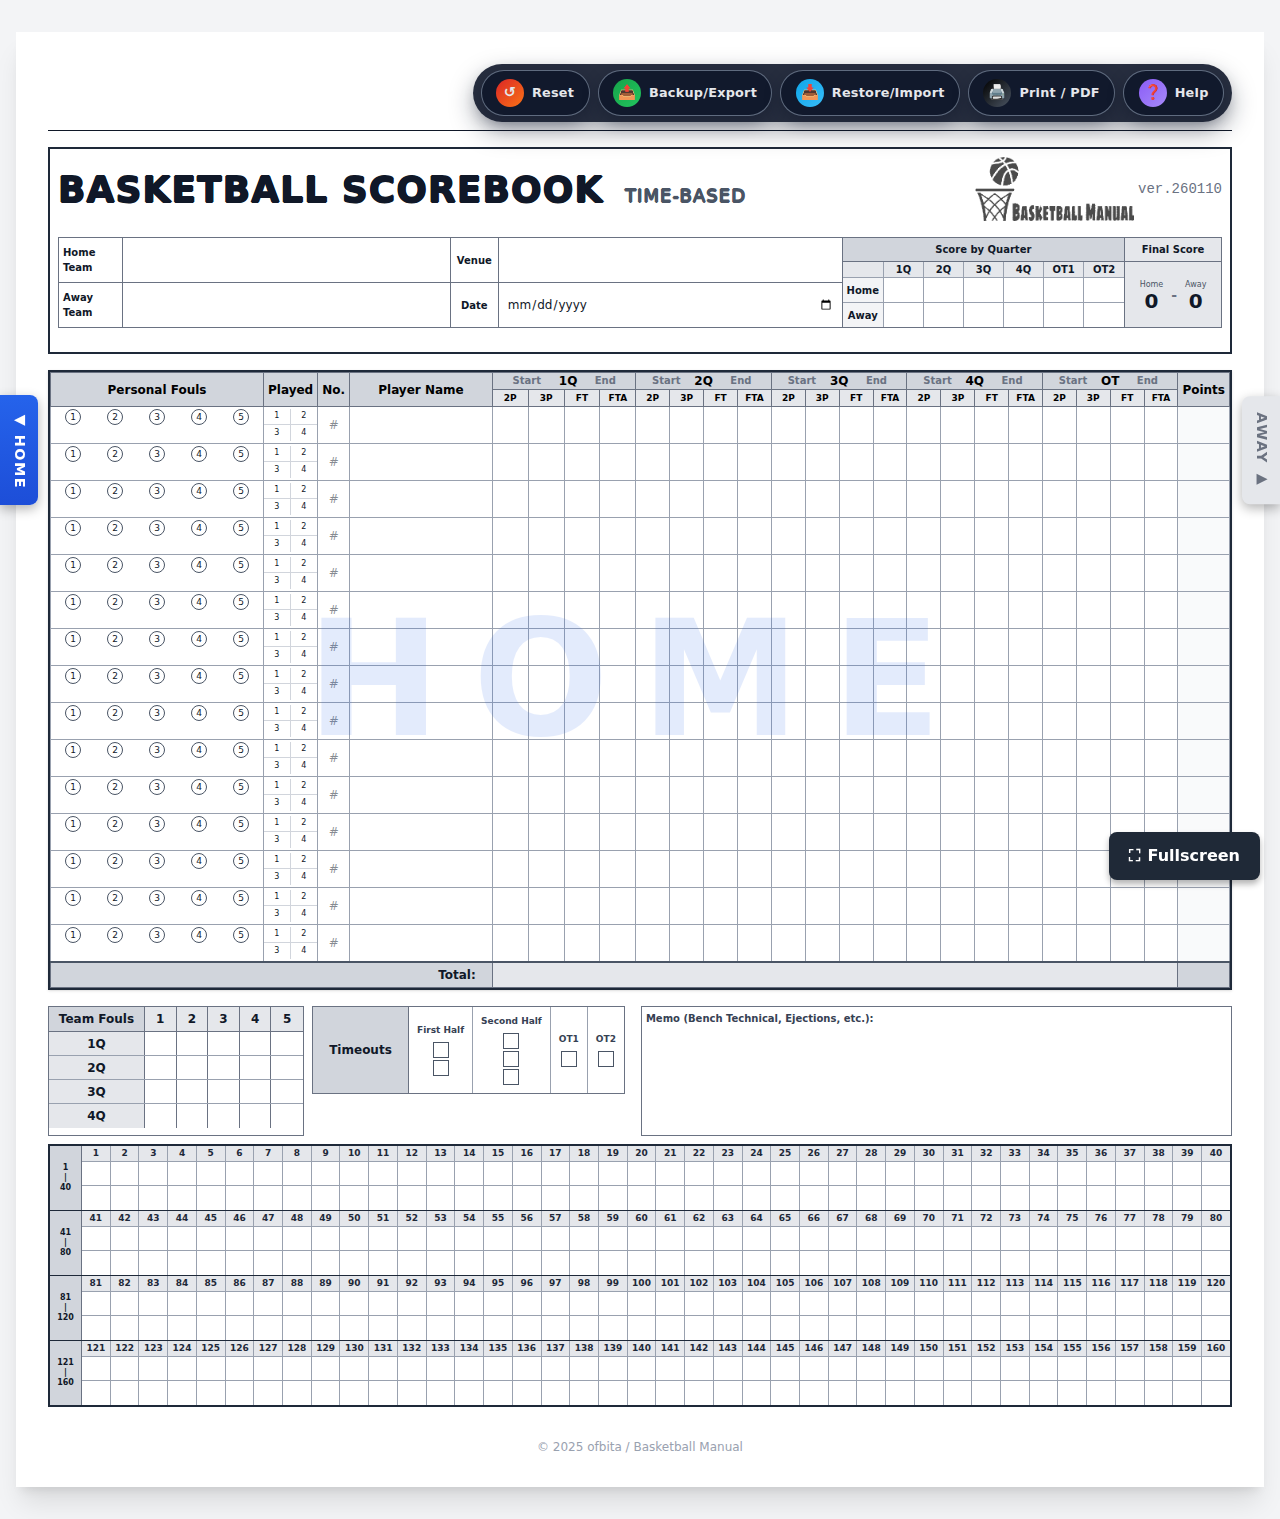
<file: assets/app/index-en.html>
<!DOCTYPE html>
<html lang="en" translate="no">
<head>
    <meta charset="UTF-8" />
    <meta name="viewport" content="width=device-width, initial-scale=1.0" />
    <meta name="google" content="notranslate" />
    <title>Basketball RecordedScorebook（Basketball Manual）</title>

    <!-- Favicon -->
    <link rel="icon" href="data:image/svg+xml,<svg xmlns='http://www.w3.org/2000/svg' viewBox='0 0 100 100'><circle cx='50' cy='50' r='45' fill='%23f97316'/><path d='M50 5 L50 95 M5 50 L95 50 M15 20 Q50 50 15 80 M85 20 Q50 50 85 80' stroke='%23000' stroke-width='3' fill='none'/></svg>">

    <!-- Tailwind CSS（ローカル・コンパイル） -->
    <link rel="stylesheet" href="./style.css">

    <!-- Alpine.js（ローカル / cdn.min.js にバンドル） -->
    <script defer src="./cdn.min.js"></script>

    <style>
        /* Custom scrollbar for dense tables */
        ::-webkit-scrollbar { width: 8px; height: 8px; }
        ::-webkit-scrollbar-track { background: #f1f1f1; }
        ::-webkit-scrollbar-thumb { background: #cbd5e1; border-radius: 4px; }
        ::-webkit-scrollbar-thumb:hover { background: #94a3b8; }

        /* Print Settings for A4 Landscape */
        @page {
            size: A4 landscape;
            margin: 0;
        }

        @media print {
            body {
                -webkit-print-color-adjust: exact !important;
                print-color-adjust: exact !important;
                background-color: white;
            }
            .no-print,
            .fullscreen-btn {
                display: none !important;
            }
            #root {
                width: 100%;
                margin: 0;
                padding: 2mm 3mm;
                zoom: 0.64;
            }
            .shadow-xl { box-shadow: none !important; }
            .min-h-screen { min-height: auto !important; }
            .border-2 { border-width: 1px !important; }
            .bg-gray-100 { background-color: white !important; }
            input { border: none !important; }
            textarea { border: 1px dashed #ccc !important; }
            .print-bg-gray { background-color: #d1d5db !important; }
            .print-bg-dark-gray { background-color: #9ca3af !important; }
            tr, td, th, .border { page-break-inside: avoid; }
        }

        [x-cloak] { display: none !important; }

        /* ツールバーのボタンデザイン */
        .bsb-toolbar {
            display: flex;
            flex-wrap: wrap;
            justify-content: flex-end;
            gap: 0.5rem;
            padding: 0.375rem 0.5rem;
            border-radius: 9999px;
            background: rgba(15, 23, 42, 0.9);
            box-shadow: 0 10px 25px rgba(15, 23, 42, 0.35);
            max-width: 100%;
        }
        .bsb-btn {
            display: inline-flex;
            align-items: center;
            gap: 0.5rem;
            padding: 0.5rem 0.9rem;
            border-radius: 9999px;
            font-size: 0.8rem;
            font-weight: 600;
            color: #e5e7eb;
            background: rgba(15, 23, 42, 0.9);
            border: 1px solid rgba(148, 163, 184, 0.6);
            box-shadow: 0 6px 16px rgba(15, 23, 42, 0.45);
            cursor: pointer;
            transition: transform 0.16s ease, box-shadow 0.16s ease, background 0.16s ease, border-color 0.16s ease;
            white-space: nowrap;
        }
        .bsb-btn:hover {
            transform: translateY(-1px);
            box-shadow: 0 10px 24px rgba(15, 23, 42, 0.6);
            border-color: rgba(249, 250, 251, 0.9);
        }
        .bsb-btn:active {
            transform: translateY(0);
            box-shadow: 0 4px 10px rgba(15, 23, 42, 0.55);
        }
        .bsb-btn-icon {
            width: 1.75rem;
            height: 1.75rem;
            border-radius: 9999px;
            display: inline-flex;
            align-items: center;
            justify-content: center;
            font-size: 0.9rem;
            background: rgba(15, 23, 42, 0.9);
        }
        .bsb-btn--export .bsb-btn-icon {
            background: linear-gradient(135deg, #16a34a, #22c55e);
        }
        .bsb-btn--import .bsb-btn-icon {
            background: linear-gradient(135deg, #0ea5e9, #38bdf8);
        }
        .bsb-btn--reset .bsb-btn-icon {
            background: linear-gradient(135deg, #dc2626, #f97316);
        }
        .bsb-btn--print .bsb-btn-icon {
            background: linear-gradient(135deg, #000000, #4b5563);
        }
        .bsb-btn--help .bsb-btn-icon {
            background: linear-gradient(135deg, #8b5cf6, #a78bfa);
        }
        .bsb-btn-label {
            letter-spacing: 0.02em;
        }

        /* 見出しロゴ風タイトル */
        .bsb-logo-title {
            font-family: system-ui, -apple-system, BlinkMacSystemFont, "Segoe UI", sans-serif;
            font-weight: 900;
            letter-spacing: 0.03em;
            text-transform: uppercase;
            font-size: 2.25rem;
            line-height: 1.25;
            /* 疑似的に太さを増すためのアウトライン風シャドウ */
            text-shadow:
                0.02em 0 0 currentColor,
               -0.02em 0 0 currentColor,
                0 0.02em 0 currentColor,
                0 -0.02em 0 currentColor;
        }
        @media (max-width: 768px) {
            .bsb-logo-title {
                font-size: 1.7rem;
                letter-spacing: 0.02em;
            }
        }

        /* 小さい画面ではボタンを少しコンパクトにし、中央寄せにする */
        @media (max-width: 768px) {
            .bsb-toolbar {
                justify-content: center;
                padding: 0.25rem 0.4rem;
                row-gap: 0.35rem;
            }
            .bsb-btn {
                padding: 0.4rem 0.7rem;
                font-size: 0.75rem;
            }
            .bsb-btn-icon {
                width: 1.5rem;
                height: 1.5rem;
                font-size: 0.8rem;
            }
        }

        /* フルスクリーン切り替えボタン */
        .fullscreen-btn {
            position: fixed;
            bottom: 20px;
            right: 20px;
            z-index: 9998;
            background: #1f2937;
            color: white;
            padding: 12px 20px;
            border-radius: 8px;
            box-shadow: 0 4px 6px rgba(0,0,0,0.3);
            cursor: pointer;
            font-weight: bold;
            transition: all 0.3s;
            display: flex;
            align-items: center;
            gap: 8px;
        }
        .fullscreen-btn:hover {
            background: #374151;
            transform: translateY(-2px);
        }

        /* チーム切り替え固定ボタン */
        .team-switch-btn {
            position: fixed;
            top: 50%;
            transform: translateY(-50%);
            z-index: 9999;
            padding: 1rem 0.5rem;
            font-weight: 800;
            font-size: 0.9rem;
            cursor: pointer;
            transition: all 0.2s ease;
            box-shadow: 0 4px 12px rgba(0,0,0,0.3);
            writing-mode: vertical-rl;
            text-orientation: mixed;
            letter-spacing: 0.1em;
        }
        .team-switch-btn--home {
            left: 0;
            border-radius: 0 8px 8px 0;
        }
        .team-switch-btn--away {
            right: 0;
            border-radius: 8px 0 0 8px;
        }
        .team-switch-btn--home.active {
            background: linear-gradient(180deg, #2563eb, #1d4ed8);
            color: white;
        }
        .team-switch-btn--home:not(.active) {
            background: #e5e7eb;
            color: #6b7280;
        }
        .team-switch-btn--home:not(.active):hover {
            background: #dbeafe;
            color: #2563eb;
        }
        .team-switch-btn--away.active {
            background: linear-gradient(180deg, #ea580c, #c2410c);
            color: white;
        }
        .team-switch-btn--away:not(.active) {
            background: #e5e7eb;
            color: #6b7280;
        }
        .team-switch-btn--away:not(.active):hover {
            background: #ffedd5;
            color: #ea580c;
        }

        /* ウォーターマーク */
        .team-watermark {
            position: absolute;
            inset: 0;
            display: flex;
            align-items: center;
            justify-content: center;
            pointer-events: none;
            user-select: none;
            overflow: hidden;
            z-index: 20;
        }
        .team-watermark span {
            font-size: 10rem;
            font-weight: 900;
            letter-spacing: 0.2em;
            opacity: 0.12;
            text-transform: uppercase;
        }
        .team-watermark--home span {
            color: #2563eb;
        }
        .team-watermark--away span {
            color: #ea580c;
        }
        @media (max-width: 768px) {
            .team-watermark span {
                font-size: 5rem;
            }
            .team-switch-btn {
                padding: 0.75rem 0.4rem;
                font-size: 0.75rem;
            }
        }
        @media print {
            .team-switch-btn {
                display: none !important;
            }
        }
    </style>
</head>
<body class="bg-gray-100 text-gray-900 font-sans">
    <div id="root" x-data="scoresheet()" x-cloak translate="no" class="min-h-screen py-8 px-4 print:py-0 print:px-0 print:h-auto notranslate">
        <!-- ▼スコアブック本体　-->
        <div>
            <div class="max-w-[1400px] mx-auto bg-white shadow-xl p-4 md:p-8 min-w-[350px] print:p-0 print:shadow-none print:max-w-none print:w-full">
            
            <!-- Controls (Reset / Share / Print) -->
            <div class="no-print flex justify-end mb-4 items-center border-b pb-2">
                <div class="flex gap-2 flex-wrap justify-end">
                    <!-- JSON Import 用の隠しファイル入力 -->
                    <input
                        type="file"
                        id="import-file"
                        accept=".json,application/json"
                        class="hidden"
                        @change="importJSON($event)"
                    >

                    <!-- Export / Import / Reset / Print / Help ボタン -->
                        <div class="bsb-toolbar">
                            <button 
                            @click="clearData()"
                            class="bsb-btn bsb-btn--reset"
                            title="Clear all data and reset to a blank sheet"
                        >
                            <span class="bsb-btn-icon">↺</span>
                            <span class="bsb-btn-label">Reset</span>
                        </button>

                        <button 
                            @click="exportJSON()"
                            class="bsb-btn bsb-btn--export"
                            title="Save current scoresheet (template / backup)"
                        >
                            <span class="bsb-btn-icon">📤</span>
                            <span class="bsb-btn-label">Backup/Export</span>
                        </button>
                        <button 
                            @click="triggerImport()"
                            class="bsb-btn bsb-btn--import"
                            title="Load previously saved scoresheet"
                        >
                            <span class="bsb-btn-icon">📥</span>
                            <span class="bsb-btn-label">Restore/Import</span>
                        </button>

                        <button 
                            @click="onPrint()"
                            class="bsb-btn bsb-btn--print"
                            title="Print scoresheet only in A4 landscape / Save as PDF"
                        >
                            <span class="bsb-btn-icon">🖨️</span>
                            <span class="bsb-btn-label">Print / PDF</span>
                        </button>
                        <button 
                            @click="onHelp()"
                            class="bsb-btn bsb-btn--help"
                            title="View instructions"
                        >
                            <span class="bsb-btn-icon">❓</span>
                            <span class="bsb-btn-label">Help</span>
                        </button>
                    </div>
                </div>
            </div>

            <!-- Header Section -->
            <div class="border-2 border-gray-800 p-2 mb-4 print:mb-1 bg-white">
                <div class="flex flex-col md:flex-row justify-between items-start md:items-center mb-4 print:mb-1 print:flex-row print:justify-between">
                    <h1 class="bsb-logo-title print:text-xl">
                        Basketball Scorebook <span class="text-lg font-normal ml-2 text-gray-600">Time-based</span>
                    </h1>
                    <div class="text-sm text-gray-500 font-mono print:text-xs flex items-center gap-1 print:ml-auto">
                        <a href="https://doc778.com" target="_blank" rel="noopener noreferrer" class="print:pointer-events-none">
                            <img src="BasketballManual2.webp" alt="Basketball Manual" class="h-16 w-auto print:h-12 cursor-pointer hover:opacity-80 transition-opacity" />
                        </a>
                        <span>ver.260110</span>
                    </div>
                </div>

                <div class="flex flex-col sm:flex-row border border-gray-500 mb-4 print:mb-1 overflow-x-auto">
                    <!-- 1. Left Block: Team Names (Upper/Lower) -->
                    <div class="flex-1 border-b sm:border-b-0 sm:border-r border-gray-500 flex flex-col flex-shrink-0">
                        <div class="flex-1 border-b border-gray-500 flex items-stretch">
                            <div class="w-16 flex items-center justify-center border-r border-gray-500 bg-white p-1 shrink-0">
                                <span class="text-[10px] font-bold">Home Team</span>
                            </div>
                            <input type="text" class="flex-1 px-2 outline-none font-bold text-sm" x-model="myTeamName" aria-label="Home Team Name" title="Home Team Name">
                        </div>
                        <div class="flex-1 flex items-stretch">
                            <div class="w-16 flex items-center justify-center border-r border-gray-500 bg-white p-1 shrink-0">
                                <span class="text-[10px] font-bold">Away Team</span>
                            </div>
                            <input type="text" class="flex-1 px-2 outline-none font-bold text-sm" x-model="opponentTeamName" aria-label="Away Team Name" title="Away Team Name">
                        </div>
                    </div>

                    <!-- 2. Middle Block: Venue & Date (Upper/Lower) -->
                    <div class="flex-1 border-b sm:border-b-0 sm:border-r border-gray-500 flex flex-col flex-shrink-0">
                        <div class="flex-1 border-b border-gray-500 flex items-stretch">
                            <div class="w-12 flex items-center justify-center border-r border-gray-500 bg-white p-1 shrink-0">
                                <span class="text-[10px] font-bold">Venue</span>
                            </div>
                            <input type="text" class="flex-1 px-2 outline-none text-xs" x-model="venue" aria-label="Venue Name" title="Venue Name">
                        </div>
                        <div class="flex-1 flex items-stretch">
                            <div class="w-12 flex items-center justify-center border-r border-gray-500 bg-white p-1 shrink-0">
                                <span class="text-[10px] font-bold">Date</span>
                            </div>
                            <input type="date" class="flex-1 px-2 outline-none text-xs" x-model="date" aria-label="Game Date" title="Game Date">
                            <div class="px-2 flex items-center text-[9px] text-gray-600 border-l border-gray-300 shrink-0" x-show="quarterTimes.q1.start">
                                <span class="font-semibold">Game Start Time:</span>
                                <span class="ml-1 font-mono" x-text="quarterTimes.q1.start"></span>
                            </div>
                        </div>
                    </div>

                    <!-- 3. Right Block: Scores (Combined) -->
                    <div class="flex-shrink-0 flex flex-row min-w-[280px]">
                        <!-- Quarter Scores -->
                        <div class="flex flex-col border-r border-gray-500 shrink-0">
                            <div class="h-6 bg-gray-300 print-bg-gray border-b border-gray-500 flex items-center justify-center text-[10px] font-bold whitespace-nowrap">Score by Quarter</div>
                            <div class="flex-1 grid grid-cols-[auto_2.5rem_2.5rem_2.5rem_2.5rem_2.5rem_2.5rem] min-w-[200px]">
                                <div class="border-b border-r border-gray-400 bg-gray-200 print-bg-gray"></div>
                                <div class="border-b border-r border-gray-400 bg-gray-200 print-bg-gray flex items-center justify-center text-[10px] font-bold">1Q</div>
                                <div class="border-b border-r border-gray-400 bg-gray-200 print-bg-gray flex items-center justify-center text-[10px] font-bold">2Q</div>
                                <div class="border-b border-r border-gray-400 bg-gray-200 print-bg-gray flex items-center justify-center text-[10px] font-bold">3Q</div>
                                <div class="border-b border-r border-gray-400 bg-gray-200 print-bg-gray flex items-center justify-center text-[10px] font-bold">4Q</div>
                                <div class="border-b border-r border-gray-400 bg-gray-200 print-bg-gray flex items-center justify-center text-[10px] font-bold">OT1</div>
                                <div class="border-b border-gray-400 bg-gray-200 print-bg-gray flex items-center justify-center text-[10px] font-bold">OT2</div>

                                <!-- Row 1 (My Team) -->
                                <div class="border-b border-r border-gray-400 bg-gray-100 print-bg-gray flex items-center justify-center px-1 text-[10px] font-bold">Home</div>
                                <div class="border-b border-r border-gray-400"><input type="text" inputmode="numeric" pattern="[0-9]*" class="w-full h-full text-center text-sm font-bold bg-transparent outline-none" x-model="myScore.q1" aria-label="Home Team Q1 Score" @input="$el.value = $el.value.replace(/[^0-9]/g, '')"></div>
                                <div class="border-b border-r border-gray-400"><input type="text" inputmode="numeric" pattern="[0-9]*" class="w-full h-full text-center text-sm font-bold bg-transparent outline-none" x-model="myScore.q2" aria-label="Home Team Q2 Score" @input="$el.value = $el.value.replace(/[^0-9]/g, '')"></div>
                                <div class="border-b border-r border-gray-400"><input type="text" inputmode="numeric" pattern="[0-9]*" class="w-full h-full text-center text-sm font-bold bg-transparent outline-none" x-model="myScore.q3" aria-label="Home Team Q3 Score" @input="$el.value = $el.value.replace(/[^0-9]/g, '')"></div>
                                <div class="border-b border-r border-gray-400"><input type="text" inputmode="numeric" pattern="[0-9]*" class="w-full h-full text-center text-sm font-bold bg-transparent outline-none" x-model="myScore.q4" aria-label="Home Team Q4 Score" @input="$el.value = $el.value.replace(/[^0-9]/g, '')"></div>
                                <div class="border-b border-r border-gray-400"><input type="text" inputmode="numeric" pattern="[0-9]*" class="w-full h-full text-center text-sm font-bold bg-transparent outline-none" x-model="myScore.ot1" aria-label="Home Team OT1 Score" @input="$el.value = $el.value.replace(/[^0-9]/g, '')"></div>
                                <div class="border-b border-gray-400"><input type="text" inputmode="numeric" pattern="[0-9]*" class="w-full h-full text-center text-sm font-bold bg-transparent outline-none" x-model="myScore.ot2" aria-label="Home Team OT2 Score" @input="$el.value = $el.value.replace(/[^0-9]/g, '')"></div>

                                <!-- Row 2 (Opponent) -->
                                <div class="border-r border-gray-400 bg-gray-100 print-bg-gray flex items-center justify-center px-1 text-[10px] font-bold">Away</div>
                                <div class="border-r border-gray-400"><input type="text" inputmode="numeric" pattern="[0-9]*" class="w-full h-full text-center text-sm font-bold bg-transparent outline-none" x-model="opScore.q1" aria-label="Away Team Q1 Score" @input="$el.value = $el.value.replace(/[^0-9]/g, '')"></div>
                                <div class="border-r border-gray-400"><input type="text" inputmode="numeric" pattern="[0-9]*" class="w-full h-full text-center text-sm font-bold bg-transparent outline-none" x-model="opScore.q2" aria-label="Away Team Q2 Score" @input="$el.value = $el.value.replace(/[^0-9]/g, '')"></div>
                                <div class="border-r border-gray-400"><input type="text" inputmode="numeric" pattern="[0-9]*" class="w-full h-full text-center text-sm font-bold bg-transparent outline-none" x-model="opScore.q3" aria-label="Away Team Q3 Score" @input="$el.value = $el.value.replace(/[^0-9]/g, '')"></div>
                                <div class="border-r border-gray-400"><input type="text" inputmode="numeric" pattern="[0-9]*" class="w-full h-full text-center text-sm font-bold bg-transparent outline-none" x-model="opScore.q4" aria-label="Away Team Q4 Score" @input="$el.value = $el.value.replace(/[^0-9]/g, '')"></div>
                                <div class="border-r border-gray-400"><input type="text" inputmode="numeric" pattern="[0-9]*" class="w-full h-full text-center text-sm font-bold bg-transparent outline-none" x-model="opScore.ot1" aria-label="Away Team OT1 Score" @input="$el.value = $el.value.replace(/[^0-9]/g, '')"></div>
                                <div class="border-gray-400"><input type="text" inputmode="numeric" pattern="[0-9]*" class="w-full h-full text-center text-sm font-bold bg-transparent outline-none" x-model="opScore.ot2" aria-label="Away Team OT2 Score" @input="$el.value = $el.value.replace(/[^0-9]/g, '')"></div>
                            </div>
                        </div>
                        
                        <!-- Final Score -->
                        <div class="flex flex-col bg-gray-200 print-bg-gray min-w-[6rem] shrink-0">
                             <div class="h-6 border-b border-gray-500 flex items-center justify-center text-[10px] font-bold">Final Score</div>
                             <div class="flex-1 flex items-center justify-center gap-2 p-2">
                                 <div class="flex flex-col items-center">
                                     <span class="text-[8px] text-gray-600">Home</span>
                                     <span class="text-xl font-bold leading-none" x-text="calculateTotal(myScore)"></span>
                                 </div>
                                 <span class="text-sm font-bold text-gray-500">-</span>
                                 <div class="flex flex-col items-center">
                                     <span class="text-[8px] text-gray-600">Away</span>
                                     <span class="text-xl font-bold leading-none" x-text="calculateTotal(opScore)"></span>
                                 </div>
                             </div>
                        </div>
                    </div>
                </div>
            </div>

            <!-- Player Table -->
            <div class="relative mb-4 print:mb-6 print:mt-6">
                <!-- ウォーターマーク：現在のチームを大きく表示（スクロールコンテナの外） -->
                <div 
                    class="team-watermark print:hidden"
                    :class="activeTeam === 'home' ? 'team-watermark--home' : 'team-watermark--away'"
                >
                    <span x-text="activeTeam === 'home' ? 'HOME' : 'AWAY'"></span>
                </div>
                <div class="w-full overflow-x-auto border-2 border-gray-800 bg-white shadow-sm relative z-10">
                <table class="w-full min-w-[1100px] border-collapse text-xs">
                    <thead>
                        <tr class="bg-gray-300 print-bg-gray text-black font-bold">
                            <th class="border border-gray-500 p-1 w-28" rowspan="2">Personal Fouls</th>
                            <th class="border border-gray-500 p-1 w-10" rowspan="2">Played</th>
                            <th class="border border-gray-500 p-1 w-8" rowspan="2">No.</th>
                            <!-- 名前欄の最小幅を少し狭くして、時刻表示エリアに余白を回す -->
                            <th class="border border-gray-500 p-1 min-w-[60px]" rowspan="2">Player Name</th>
                            
                            <th class="border border-gray-500 p-0" colspan="4">
                                <div class="flex items-center justify-between px-0.5">
                                    <div class="flex items-center gap-1">
                                        <template x-if="!quarterTimes.q1.start">
                                            <button @click="recordQuarterTime('q1', 'start')" class="text-[10px] w-16 px-1 rounded hover:bg-blue-200 print:hidden text-gray-500 text-center">Start</button>
                                        </template>
                                        <template x-if="quarterTimes.q1.start">
                                            <input type="text" @click.stop @blur="if(!$event.target.value) quarterTimes.q1.start = ''" class="text-[11px] w-16 px-1 rounded border border-green-300 bg-green-50 text-green-700 font-bold text-center print:hidden" x-model="quarterTimes.q1.start" pattern="[0-9]{2}:[0-9]{2}:[0-9]{2}" placeholder="hh:mm:ss">
                                        </template>
                                        <span class="text-[10px] text-green-700 font-bold hidden print:inline" x-show="quarterTimes.q1.start" x-text="quarterTimes.q1.start"></span>
                                    </div>
                                    <span class="font-bold">1Q</span>
                                    <div class="flex items-center gap-1">
                                        <template x-if="!quarterTimes.q1.end">
                                            <button @click="recordQuarterTime('q1', 'end')" class="text-[10px] w-14 px-1 rounded hover:bg-blue-200 print:hidden text-gray-500 text-center">End</button>
                                        </template>
                                        <template x-if="quarterTimes.q1.end">
                                            <input type="text" @click.stop @blur="if(!$event.target.value) quarterTimes.q1.end = ''" class="text-[11px] w-14 px-1 rounded border border-red-300 bg-red-50 text-red-700 font-bold text-center print:hidden" x-model="quarterTimes.q1.end" pattern="[0-9]{2}:[0-9]{2}" placeholder="mm:ss">
                                        </template>
                                        <span class="text-[10px] text-red-700 font-bold hidden print:inline" x-show="quarterTimes.q1.end" x-text="quarterTimes.q1.end"></span>
                                    </div>
                                </div>
                            </th>
                            <th class="border border-gray-500 p-0" colspan="4">
                                <div class="flex items-center justify-between px-0.5">
                                    <div class="flex items-center gap-1">
                                        <template x-if="!quarterTimes.q2.start">
                                            <button @click="recordQuarterTime('q2', 'start')" class="text-[10px] w-14 px-1 rounded hover:bg-blue-200 print:hidden text-gray-500 text-center">Start</button>
                                        </template>
                                        <template x-if="quarterTimes.q2.start">
                                            <input type="text" @click.stop @blur="if(!$event.target.value) quarterTimes.q2.start = ''" class="text-[11px] w-14 px-1 rounded border border-green-300 bg-green-50 text-green-700 font-bold text-center print:hidden" x-model="quarterTimes.q2.start" pattern="[0-9]{2}:[0-9]{2}" placeholder="mm:ss">
                                        </template>
                                        <span class="text-[10px] text-green-700 font-bold hidden print:inline" x-show="quarterTimes.q2.start" x-text="quarterTimes.q2.start"></span>
                                    </div>
                                    <span class="font-bold">2Q</span>
                                    <div class="flex items-center gap-1">
                                        <template x-if="!quarterTimes.q2.end">
                                            <button @click="recordQuarterTime('q2', 'end')" class="text-[10px] w-14 px-1 rounded hover:bg-blue-200 print:hidden text-gray-500 text-center">End</button>
                                        </template>
                                        <template x-if="quarterTimes.q2.end">
                                            <input type="text" @click.stop @blur="if(!$event.target.value) quarterTimes.q2.end = ''" class="text-[11px] w-14 px-1 rounded border border-red-300 bg-red-50 text-red-700 font-bold text-center print:hidden" x-model="quarterTimes.q2.end" pattern="[0-9]{2}:[0-9]{2}" placeholder="mm:ss">
                                        </template>
                                        <span class="text-[10px] text-red-700 font-bold hidden print:inline" x-show="quarterTimes.q2.end" x-text="quarterTimes.q2.end"></span>
                                    </div>
                                </div>
                            </th>
                            <th class="border border-gray-500 p-0" colspan="4">
                                <div class="flex items-center justify-between px-0.5">
                                    <div class="flex items-center gap-1">
                                        <template x-if="!quarterTimes.q3.start">
                                            <button @click="recordQuarterTime('q3', 'start')" class="text-[10px] w-14 px-1 rounded hover:bg-blue-200 print:hidden text-gray-500 text-center">Start</button>
                                        </template>
                                        <template x-if="quarterTimes.q3.start">
                                            <input type="text" @click.stop @blur="if(!$event.target.value) quarterTimes.q3.start = ''" class="text-[11px] w-14 px-1 rounded border border-green-300 bg-green-50 text-green-700 font-bold text-center print:hidden" x-model="quarterTimes.q3.start" pattern="[0-9]{2}:[0-9]{2}" placeholder="mm:ss">
                                        </template>
                                        <span class="text-[10px] text-green-700 font-bold hidden print:inline" x-show="quarterTimes.q3.start" x-text="quarterTimes.q3.start"></span>
                                    </div>
                                    <span class="font-bold">3Q</span>
                                    <div class="flex items-center gap-1">
                                        <template x-if="!quarterTimes.q3.end">
                                            <button @click="recordQuarterTime('q3', 'end')" class="text-[10px] w-14 px-1 rounded hover:bg-blue-200 print:hidden text-gray-500 text-center">End</button>
                                        </template>
                                        <template x-if="quarterTimes.q3.end">
                                            <input type="text" @click.stop @blur="if(!$event.target.value) quarterTimes.q3.end = ''" class="text-[11px] w-14 px-1 rounded border border-red-300 bg-red-50 text-red-700 font-bold text-center print:hidden" x-model="quarterTimes.q3.end" pattern="[0-9]{2}:[0-9]{2}" placeholder="mm:ss">
                                        </template>
                                        <span class="text-[10px] text-red-700 font-bold hidden print:inline" x-show="quarterTimes.q3.end" x-text="quarterTimes.q3.end"></span>
                                    </div>
                                </div>
                            </th>
                            <th class="border border-gray-500 p-0" colspan="4">
                                <div class="flex items-center justify-between px-0.5">
                                    <div class="flex items-center gap-1">
                                        <template x-if="!quarterTimes.q4.start">
                                            <button @click="recordQuarterTime('q4', 'start')" class="text-[10px] w-14 px-1 rounded hover:bg-blue-200 print:hidden text-gray-500 text-center">Start</button>
                                        </template>
                                        <template x-if="quarterTimes.q4.start">
                                            <input type="text" @click.stop @blur="if(!$event.target.value) quarterTimes.q4.start = ''" class="text-[11px] w-14 px-1 rounded border border-green-300 bg-green-50 text-green-700 font-bold text-center print:hidden" x-model="quarterTimes.q4.start" pattern="[0-9]{2}:[0-9]{2}" placeholder="mm:ss">
                                        </template>
                                        <span class="text-[10px] text-green-700 font-bold hidden print:inline" x-show="quarterTimes.q4.start" x-text="quarterTimes.q4.start"></span>
                                    </div>
                                    <span class="font-bold">4Q</span>
                                    <div class="flex items-center gap-1">
                                        <template x-if="!quarterTimes.q4.end">
                                            <button @click="recordQuarterTime('q4', 'end')" class="text-[10px] w-14 px-1 rounded hover:bg-blue-200 print:hidden text-gray-500 text-center">End</button>
                                        </template>
                                        <template x-if="quarterTimes.q4.end">
                                            <input type="text" @click.stop @blur="if(!$event.target.value) quarterTimes.q4.end = ''" class="text-[11px] w-14 px-1 rounded border border-red-300 bg-red-50 text-red-700 font-bold text-center print:hidden" x-model="quarterTimes.q4.end" pattern="[0-9]{2}:[0-9]{2}" placeholder="mm:ss">
                                        </template>
                                        <span class="text-[10px] text-red-700 font-bold hidden print:inline" x-show="quarterTimes.q4.end" x-text="quarterTimes.q4.end"></span>
                                    </div>
                                </div>
                            </th>
                            <th class="border border-gray-500 p-0" colspan="4">
                                <div class="flex items-center justify-between px-0.5">
                                    <div class="flex items-center gap-1">
                                        <template x-if="!quarterTimes.ot1.start">
                                            <button @click="recordQuarterTime('ot1', 'start')" class="text-[10px] w-14 px-1 rounded hover:bg-blue-200 print:hidden text-gray-500 text-center">Start</button>
                                        </template>
                                        <template x-if="quarterTimes.ot1.start">
                                            <input type="text" @click.stop @blur="if(!$event.target.value) quarterTimes.ot1.start = ''" class="text-[11px] w-14 px-1 rounded border border-green-300 bg-green-50 text-green-700 font-bold text-center print:hidden" x-model="quarterTimes.ot1.start" pattern="[0-9]{2}:[0-9]{2}" placeholder="mm:ss">
                                        </template>
                                        <span class="text-[10px] text-green-700 font-bold hidden print:inline" x-show="quarterTimes.ot1.start" x-text="quarterTimes.ot1.start"></span>
                                    </div>
                                    <span class="font-bold">OT</span>
                                    <div class="flex items-center gap-1">
                                        <template x-if="!quarterTimes.ot1.end">
                                            <button @click="recordQuarterTime('ot1', 'end')" class="text-[10px] w-14 px-1 rounded hover:bg-blue-200 print:hidden text-gray-500 text-center">End</button>
                                        </template>
                                        <template x-if="quarterTimes.ot1.end">
                                            <input type="text" @click.stop @blur="if(!$event.target.value) quarterTimes.ot1.end = ''" class="text-[11px] w-14 px-1 rounded border border-red-300 bg-red-50 text-red-700 font-bold text-center print:hidden" x-model="quarterTimes.ot1.end" pattern="[0-9]{2}:[0-9]{2}" placeholder="mm:ss">
                                        </template>
                                        <span class="text-[10px] text-red-700 font-bold hidden print:inline" x-show="quarterTimes.ot1.end" x-text="quarterTimes.ot1.end"></span>
                                    </div>
                                </div>
                            </th>
                            
                            <th class="border border-gray-500 p-1 w-10" rowspan="2">Points</th>
                        </tr>
                        <tr class="bg-gray-200 print-bg-gray text-[9px] text-black font-semibold">
                            <th class="border border-gray-500 p-0.5 w-7">2P</th><th class="border border-gray-500 p-0.5 w-7">3P</th><th class="border border-gray-500 p-0.5 w-7">FT</th><th class="border border-gray-500 p-0.5 w-7">FTA</th>
                            <th class="border border-gray-500 p-0.5 w-7">2P</th><th class="border border-gray-500 p-0.5 w-7">3P</th><th class="border border-gray-500 p-0.5 w-7">FT</th><th class="border border-gray-500 p-0.5 w-7">FTA</th>
                            <th class="border border-gray-500 p-0.5 w-7">2P</th><th class="border border-gray-500 p-0.5 w-7">3P</th><th class="border border-gray-500 p-0.5 w-7">FT</th><th class="border border-gray-500 p-0.5 w-7">FTA</th>
                            <th class="border border-gray-500 p-0.5 w-7">2P</th><th class="border border-gray-500 p-0.5 w-7">3P</th><th class="border border-gray-500 p-0.5 w-7">FT</th><th class="border border-gray-500 p-0.5 w-7">FTA</th>
                            <th class="border border-gray-500 p-0.5 w-7">2P</th><th class="border border-gray-500 p-0.5 w-7">3P</th><th class="border border-gray-500 p-0.5 w-7">FT</th><th class="border border-gray-500 p-0.5 w-7">FTA</th>
                        </tr>
                    </thead>
                    <tbody>
                        <template x-for="(player, index) in currentPlayers" :key="player.id">
                            <!-- 行の高さがファウル時刻の有無で変わらないように固定高さを指定 -->
                            <tr class="hover:bg-blue-50 h-8 align-middle">
                                <!-- Fouls -->
                                <td class="border border-gray-400 p-0.5 text-center whitespace-nowrap align-middle">
                                    <div class="flex justify-center items-center gap-0.5">
                                        <template x-for="i in [0, 1, 2, 3, 4]">
                                            <!-- 個人ファウルの丸／時刻欄：常に同じ高さを確保 -->
                                            <div class="flex flex-col items-center justify-start gap-0 w-10">
                                                <div 
                                                    @click="recordPersonalFoulTime(player, i)"
                                                    class="w-4 h-4 rounded-full border border-gray-600 cursor-pointer flex items-center justify-center text-[9px] select-none print:pointer-events-none shrink-0 print:w-3 print:h-3 print:text-[7px]"
                                                    :class="typeof player.fouls[i] === 'boolean' ? (player.fouls[i] ? 'bg-black text-white' : 'bg-white hover:bg-gray-300') : (player.fouls[i].active ? 'bg-black text-white' : 'bg-white hover:bg-gray-300')"
                                                    x-text="i + 1"
                                                ></div>
                                                <!-- 時刻入力用スペースを常に確保（高さ固定） -->
                                                <div class="h-4 flex items-center justify-center">
                                                    <input 
                                                        x-show="typeof player.fouls[i] === 'object' && player.fouls[i].time"
                                                        type="text" 
                                                        @click.stop 
                                                        @blur="if(!$event.target.value) player.fouls[i].time = ''" 
                                                        class="text-[9px] w-10 px-1 rounded border border-gray-300 bg-gray-50 text-gray-700 font-bold text-center print:hidden leading-tight" 
                                                        x-model="player.fouls[i].time" 
                                                        pattern="[0-9]{2}:[0-9]{2}" 
                                                        placeholder="mm:ss"
                                                    >
                                                    <span class="text-[9px] text-gray-700 font-bold hidden print:inline leading-tight" x-show="typeof player.fouls[i] === 'object' && player.fouls[i].time" x-text="player.fouls[i].time"></span>
                                                </div>
                                            </div>
                                        </template>
                                    </div>
                                </td>

                                <!-- Participation -->
                                <td class="border border-gray-400 p-0 text-center align-middle">
                                    <div class="grid grid-cols-2 grid-rows-2 gap-0 text-[8px] h-8 w-full">
                                        <button @click="player.participation.q1 = !player.participation.q1" class="flex items-center justify-center border-r border-b border-gray-300" :class="player.participation.q1 ? 'bg-gray-800 text-white' : ''">1</button>
                                        <button @click="player.participation.q2 = !player.participation.q2" class="flex items-center justify-center border-b border-gray-300" :class="player.participation.q2 ? 'bg-gray-800 text-white' : ''">2</button>
                                        <button @click="player.participation.q3 = !player.participation.q3" class="flex items-center justify-center border-r border-gray-300" :class="player.participation.q3 ? 'bg-gray-800 text-white' : ''">3</button>
                                        <button @click="player.participation.q4 = !player.participation.q4" class="flex items-center justify-center" :class="player.participation.q4 ? 'bg-gray-800 text-white' : ''">4</button>
                                    </div>
                                </td>

                                <!-- Number -->
                                <td class="border border-gray-400 p-0">
                                    <input class="w-full h-full text-center bg-transparent outline-none" x-model="player.number" placeholder="#">
                                </td>

                                <!-- Name -->
                                <td class="border border-gray-400 p-0 relative">
                                    <input class="w-full h-full px-2 bg-transparent outline-none" x-model="player.name">
                                </td>

                                <!-- Stats by Quarter -->
                                <!-- Q1 -->
                                <td class="border border-gray-400 p-0"><input class="w-full text-center outline-none bg-transparent text-xs placeholder:text-gray-300 placeholder:text-[8px]" x-model="player.quarterStats.q1.pt2"></td>
                                <td class="border border-gray-400 p-0"><input class="w-full text-center outline-none bg-transparent text-xs placeholder:text-gray-300 placeholder:text-[8px]" x-model="player.quarterStats.q1.pt3"></td>
                                <td class="border border-gray-400 p-0"><input class="w-full text-center outline-none bg-transparent text-xs placeholder:text-gray-300 placeholder:text-[8px]" x-model="player.quarterStats.q1.ft"></td>
                                <td class="border border-gray-400 p-0"><input class="w-full text-center outline-none bg-transparent text-xs placeholder:text-gray-300 placeholder:text-[8px]" x-model="player.quarterStats.q1.fta"></td>
                                <!-- Q2 -->
                                <td class="border border-gray-400 p-0"><input class="w-full text-center outline-none bg-transparent text-xs placeholder:text-gray-300 placeholder:text-[8px]" x-model="player.quarterStats.q2.pt2"></td>
                                <td class="border border-gray-400 p-0"><input class="w-full text-center outline-none bg-transparent text-xs placeholder:text-gray-300 placeholder:text-[8px]" x-model="player.quarterStats.q2.pt3"></td>
                                <td class="border border-gray-400 p-0"><input class="w-full text-center outline-none bg-transparent text-xs placeholder:text-gray-300 placeholder:text-[8px]" x-model="player.quarterStats.q2.ft"></td>
                                <td class="border border-gray-400 p-0"><input class="w-full text-center outline-none bg-transparent text-xs placeholder:text-gray-300 placeholder:text-[8px]" x-model="player.quarterStats.q2.fta"></td>
                                <!-- Q3 -->
                                <td class="border border-gray-400 p-0"><input class="w-full text-center outline-none bg-transparent text-xs placeholder:text-gray-300 placeholder:text-[8px]" x-model="player.quarterStats.q3.pt2"></td>
                                <td class="border border-gray-400 p-0"><input class="w-full text-center outline-none bg-transparent text-xs placeholder:text-gray-300 placeholder:text-[8px]" x-model="player.quarterStats.q3.pt3"></td>
                                <td class="border border-gray-400 p-0"><input class="w-full text-center outline-none bg-transparent text-xs placeholder:text-gray-300 placeholder:text-[8px]" x-model="player.quarterStats.q3.ft"></td>
                                <td class="border border-gray-400 p-0"><input class="w-full text-center outline-none bg-transparent text-xs placeholder:text-gray-300 placeholder:text-[8px]" x-model="player.quarterStats.q3.fta"></td>
                                <!-- Q4 -->
                                <td class="border border-gray-400 p-0"><input class="w-full text-center outline-none bg-transparent text-xs placeholder:text-gray-300 placeholder:text-[8px]" x-model="player.quarterStats.q4.pt2"></td>
                                <td class="border border-gray-400 p-0"><input class="w-full text-center outline-none bg-transparent text-xs placeholder:text-gray-300 placeholder:text-[8px]" x-model="player.quarterStats.q4.pt3"></td>
                                <td class="border border-gray-400 p-0"><input class="w-full text-center outline-none bg-transparent text-xs placeholder:text-gray-300 placeholder:text-[8px]" x-model="player.quarterStats.q4.ft"></td>
                                <td class="border border-gray-400 p-0"><input class="w-full text-center outline-none bg-transparent text-xs placeholder:text-gray-300 placeholder:text-[8px]" x-model="player.quarterStats.q4.fta"></td>
                                <!-- OT -->
                                <td class="border border-gray-400 p-0"><input class="w-full text-center outline-none bg-transparent text-xs placeholder:text-gray-300 placeholder:text-[8px]" x-model="player.quarterStats.ot.pt2"></td>
                                <td class="border border-gray-400 p-0"><input class="w-full text-center outline-none bg-transparent text-xs placeholder:text-gray-300 placeholder:text-[8px]" x-model="player.quarterStats.ot.pt3"></td>
                                <td class="border border-gray-400 p-0"><input class="w-full text-center outline-none bg-transparent text-xs placeholder:text-gray-300 placeholder:text-[8px]" x-model="player.quarterStats.ot.ft"></td>
                                <td class="border border-gray-400 p-0"><input class="w-full text-center outline-none bg-transparent text-xs placeholder:text-gray-300 placeholder:text-[8px]" x-model="player.quarterStats.ot.fta"></td>

                                <!-- Total Points (Auto-calculated) -->
                                <td class="border border-gray-400 p-0 bg-gray-50">
                                    <span class="w-full h-full flex items-center justify-center font-bold text-sm" x-text="calcPlayerPoints(player)"></span>
                                </td>
                            </tr>
                        </template>
                        
                        <!-- Total Row -->
                        <tr class="bg-gray-300 print-bg-gray font-bold border-t-2 border-gray-600">
                            <td colspan="4" class="border border-gray-500 p-1 text-right pr-4">Total:</td>
                            <td colspan="20" class="border border-gray-500 bg-gray-200 print-bg-gray"></td>
                            <td class="border border-gray-500 text-center text-sm font-bold" x-text="getTotalPoints()"></td>
                        </tr>
                    </tbody>
                </table>
                </div>
            </div>

            <!-- Footer Section: Fouls & Timeouts & Memo -->
            <div class="flex flex-col lg:flex-row print:flex-row gap-4 mb-2 print:mb-6 print:gap-2 items-stretch">
                <!-- Left: Fouls & Timeouts Wrapper -->
                <div class="flex-none w-full lg:w-auto print:w-auto flex flex-col sm:flex-row print:flex-row gap-2 print:gap-1">
                    
                    <!-- Team Fouls -->
                    <div class="border border-gray-500 bg-white w-64 shrink-0">
                        <div class="flex border-b border-gray-500">
                            <div class="w-24 p-1 text-xs font-bold border-r border-gray-500 bg-gray-300 print-bg-gray flex items-center justify-center">Team Fouls</div>
                            <div class="flex-1 grid grid-cols-5 text-xs font-bold text-center bg-gray-200 print-bg-gray">
                                <div class="border-r border-gray-500 p-1">1</div>
                                <div class="border-r border-gray-500 p-1">2</div>
                                <div class="border-r border-gray-500 p-1">3</div>
                                <div class="border-r border-gray-500 p-1">4</div>
                                <div class="p-1">5</div>
                            </div>
                        </div>
                        <template x-for="(qLabel, i) in ['1Q', '2Q', '3Q', '4Q']">
                            <div class="flex border-b border-gray-400 last:border-0 h-6">
                                <div class="w-24 flex items-center justify-center text-xs font-bold border-r border-gray-500 bg-gray-200 print-bg-gray" x-text="qLabel"></div>
                                <div class="flex-1 grid grid-cols-5">
                                    <template x-for="num in [1, 2, 3, 4, 5]">
                                        <button 
                                            @click="updateTeamFouls(i + 1, num)"
                                            class="h-full border-r border-gray-500 last:border-r-0 flex items-center justify-center text-[10px]"
                                            :class="num <= getTeamFouls(i + 1) ? 'bg-red-600 text-white' : 'bg-white hover:bg-gray-100'"
                                            x-text="num <= getTeamFouls(i + 1) ? 'X' : ''"
                                        ></button>
                                    </template>
                                </div>
                            </div>
                        </template>
                    </div>

                    <!-- Timeouts -->
                    <div class="border border-gray-500 bg-white flex shrink-0 self-start">
                        <div class="w-24 p-1 text-xs font-bold border-r border-gray-500 bg-gray-300 print-bg-gray flex items-center justify-center">Timeouts</div>
                        <div class="flex divide-x divide-gray-400">
                            <!-- First Half -->
                            <div class="flex flex-col items-center p-2 justify-center">
                                <span class="text-[9px] text-gray-700 font-bold mb-1">First Half</span>
                                <div class="flex flex-col gap-0.5 items-center">
                                    <template x-for="(timeout, idx) in currentTeamState.timeouts.firstHalf" :key="idx">
                                        <div class="flex items-center gap-1">
                                            <div @click="recordTimeoutTime(currentTeamState.timeouts.firstHalf, idx)" class="w-4 h-4 border border-gray-600 cursor-pointer shrink-0 print:pointer-events-none" :class="timeout.active ? 'bg-black' : 'bg-white'"></div>
                                            <template x-if="timeout.time">
                                                <input type="text" @click.stop @blur="if(!$event.target.value) timeout.time = ''" class="text-[7px] w-9 px-0.5 rounded border border-gray-300 bg-gray-50 text-gray-700 font-bold text-center print:hidden" x-model="timeout.time" pattern="[0-9]{2}:[0-9]{2}" placeholder="mm:ss">
                                            </template>
                                            <span class="text-[7px] text-gray-700 font-bold hidden print:inline" x-show="timeout.time" x-text="timeout.time"></span>
                                        </div>
                                    </template>
                                </div>
                            </div>
                            <!-- Second Half -->
                            <div class="flex flex-col items-center p-2 justify-center">
                                <span class="text-[9px] text-gray-700 font-bold mb-1">Second Half</span>
                                <div class="flex flex-col gap-0.5 items-center">
                                    <template x-for="(timeout, idx) in currentTeamState.timeouts.secondHalf" :key="idx">
                                        <div class="flex items-center gap-1">
                                            <div @click="recordTimeoutTime(currentTeamState.timeouts.secondHalf, idx)" class="w-4 h-4 border border-gray-600 cursor-pointer shrink-0 print:pointer-events-none" :class="timeout.active ? 'bg-black' : 'bg-white'"></div>
                                            <template x-if="timeout.time">
                                                <input type="text" @click.stop @blur="if(!$event.target.value) timeout.time = ''" class="text-[7px] w-9 px-0.5 rounded border border-gray-300 bg-gray-50 text-gray-700 font-bold text-center print:hidden" x-model="timeout.time" pattern="[0-9]{2}:[0-9]{2}" placeholder="mm:ss">
                                            </template>
                                            <span class="text-[7px] text-gray-700 font-bold hidden print:inline" x-show="timeout.time" x-text="timeout.time"></span>
                                        </div>
                                    </template>
                                </div>
                            </div>
                            <!-- OT1 -->
                            <div class="flex flex-col items-center p-2 justify-center">
                                <span class="text-[9px] text-gray-700 font-bold mb-1">OT1</span>
                                <div class="flex items-center gap-1">
                                    <div @click="recordTimeoutTime(currentTeamState.timeouts.ot1, 0)" class="w-4 h-4 border border-gray-600 cursor-pointer shrink-0 print:pointer-events-none" :class="currentTeamState.timeouts.ot1[0].active ? 'bg-black' : 'bg-white'"></div>
                                    <template x-if="currentTeamState.timeouts.ot1[0].time">
                                        <input type="text" @click.stop @blur="if(!$event.target.value) currentTeamState.timeouts.ot1[0].time = ''" class="text-[7px] w-9 px-0.5 rounded border border-gray-300 bg-gray-50 text-gray-700 font-bold text-center print:hidden" x-model="currentTeamState.timeouts.ot1[0].time" pattern="[0-9]{2}:[0-9]{2}" placeholder="mm:ss">
                                    </template>
                                    <span class="text-[7px] text-gray-700 font-bold hidden print:inline" x-show="currentTeamState.timeouts.ot1[0].time" x-text="currentTeamState.timeouts.ot1[0].time"></span>
                                </div>
                            </div>
                            <!-- OT2 -->
                            <div class="flex flex-col items-center p-2 justify-center">
                                <span class="text-[9px] text-gray-700 font-bold mb-1">OT2</span>
                                <div class="flex items-center gap-1">
                                    <div @click="recordTimeoutTime(currentTeamState.timeouts.ot2, 0)" class="w-4 h-4 border border-gray-600 cursor-pointer shrink-0 print:pointer-events-none" :class="currentTeamState.timeouts.ot2[0].active ? 'bg-black' : 'bg-white'"></div>
                                    <template x-if="currentTeamState.timeouts.ot2[0].time">
                                        <input type="text" @click.stop @blur="if(!$event.target.value) currentTeamState.timeouts.ot2[0].time = ''" class="text-[7px] w-9 px-0.5 rounded border border-gray-300 bg-gray-50 text-gray-700 font-bold text-center print:hidden" x-model="currentTeamState.timeouts.ot2[0].time" pattern="[0-9]{2}:[0-9]{2}" placeholder="mm:ss">
                                    </template>
                                    <span class="text-[7px] text-gray-700 font-bold hidden print:inline" x-show="currentTeamState.timeouts.ot2[0].time" x-text="currentTeamState.timeouts.ot2[0].time"></span>
                                </div>
                            </div>
                        </div>
                    </div>

                </div>

                <!-- Right: Memo Area -->
                <div class="flex-1 border border-gray-500 bg-white p-1">
                    <span class="text-[10px] text-gray-700 font-bold block mb-0.5">Memo (Bench Technical, Ejections, etc.):</span>
                    <textarea 
                        class="w-full h-24 resize-none outline-none text-xs p-1 leading-tight"
                        x-model="currentTeamState.memo"
                        aria-label="Memo Field"
                    ></textarea>
                </div>
            </div>

            <!-- Running Score: 4 Rows (1-160) -->
            <div class="w-full border-2 border-gray-800 bg-white mb-0 print:border">
                <!-- Row 1: 1-40 -->
                <div class="flex border-b border-gray-800 print:border-b">
                    <div class="w-8 flex-none flex flex-col justify-center items-center border-r border-gray-500 bg-gray-300 print-bg-gray p-0.5">
                        <span class="text-[8px] font-bold leading-tight">1</span>
                        <span class="text-[8px] font-bold leading-tight">|</span>
                        <span class="text-[8px] font-bold leading-tight">40</span>
                    </div>
                    <div class="flex-1 overflow-x-auto">
                        <div class="flex w-full min-w-[1000px] print:min-w-0">
                             <template x-for="i in 40">
                                <div class="flex flex-col w-full border-r border-gray-400 last:border-r-0">
                                    <div class="h-4 border-b border-gray-400 bg-gray-200 print-bg-gray flex items-center justify-center text-[9px] font-bold text-gray-800" x-text="i"></div>
                                    <div class="h-6 border-b border-gray-400">
                                        <select
                                            class="w-full h-full text-center text-xs outline-none bg-transparent cursor-pointer appearance-none"
                                            x-model="teams[activeTeam].runningScore[i].number"
                                            x-effect="
                                                (() => {
                                                    const val = teams[activeTeam].runningScore[i].number || '';
                                                    const nums = getPlayerNumbers();
                                                    if (!val || !nums.includes(val)) return;
                                                    if ($el.value !== val) $el.value = val;
                                                })()
                                            "
                                            :key="activeTeam + '-' + i + '-' + refreshKey"
                                            @change="if($event.target.value && !teams[activeTeam].runningScore[i].time) teams[activeTeam].runningScore[i].time = getCurrentTime()"
                                        >
                                            <option value=""></option>
                                            <template x-for="num in getPlayerNumbers()" :key="num">
                                                <option :value="num" x-text="num"></option>
                                            </template>
                                        </select>
                                    </div>
                                    <div class="h-6">
                                        <input type="text" class="w-full h-full text-center text-[9px] outline-none bg-transparent placeholder-gray-300" x-model="teams[activeTeam].runningScore[i].time">
                                    </div>
                                </div>
                             </template>
                        </div>
                    </div>
                </div>
                <!-- Row 2: 41-80 -->
                <div class="flex border-b border-gray-800 print:border-b">
                    <div class="w-8 flex-none flex flex-col justify-center items-center border-r border-gray-500 bg-gray-300 print-bg-gray p-0.5">
                        <span class="text-[8px] font-bold leading-tight">41</span>
                        <span class="text-[8px] font-bold leading-tight">|</span>
                        <span class="text-[8px] font-bold leading-tight">80</span>
                    </div>
                    <div class="flex-1 overflow-x-auto">
                        <div class="flex w-full min-w-[1000px] print:min-w-0">
                             <template x-for="i in 40">
                                <div class="flex flex-col w-full border-r border-gray-400 last:border-r-0">
                                    <div class="h-4 border-b border-gray-400 bg-gray-200 print-bg-gray flex items-center justify-center text-[9px] font-bold text-gray-800" x-text="i + 40"></div>
                                    <div class="h-6 border-b border-gray-400">
                                        <select
                                            class="w-full h-full text-center text-xs outline-none bg-transparent cursor-pointer appearance-none"
                                            x-model="teams[activeTeam].runningScore[i + 40].number"
                                            x-effect="
                                                (() => {
                                                    const val = teams[activeTeam].runningScore[i + 40].number || '';
                                                    const nums = getPlayerNumbers();
                                                    if (!val || !nums.includes(val)) return;
                                                    if ($el.value !== val) $el.value = val;
                                                })()
                                            "
                                            :key="activeTeam + '-' + (i + 40) + '-' + refreshKey"
                                            @change="if($event.target.value && !teams[activeTeam].runningScore[i + 40].time) teams[activeTeam].runningScore[i + 40].time = getCurrentTime()"
                                        >
                                            <option value=""></option>
                                            <template x-for="num in getPlayerNumbers()" :key="num">
                                                <option :value="num" x-text="num"></option>
                                            </template>
                                        </select>
                                    </div>
                                    <div class="h-6">
                                        <input type="text" class="w-full h-full text-center text-[9px] outline-none bg-transparent placeholder-gray-300" x-model="teams[activeTeam].runningScore[i + 40].time">
                                    </div>
                                </div>
                             </template>
                        </div>
                    </div>
                </div>
                <!-- Row 3: 81-120 -->
                <div class="flex border-b border-gray-800 print:border-b">
                    <div class="w-8 flex-none flex flex-col justify-center items-center border-r border-gray-500 bg-gray-300 print-bg-gray p-0.5">
                        <span class="text-[8px] font-bold leading-tight">81</span>
                        <span class="text-[8px] font-bold leading-tight">|</span>
                        <span class="text-[8px] font-bold leading-tight">120</span>
                    </div>
                    <div class="flex-1 overflow-x-auto">
                        <div class="flex w-full min-w-[1000px] print:min-w-0">
                             <template x-for="i in 40">
                                <div class="flex flex-col w-full border-r border-gray-400 last:border-r-0">
                                    <div class="h-4 border-b border-gray-400 bg-gray-200 print-bg-gray flex items-center justify-center text-[9px] font-bold text-gray-800" x-text="i + 80"></div>
                                    <div class="h-6 border-b border-gray-400">
                                        <select
                                            class="w-full h-full text-center text-xs outline-none bg-transparent cursor-pointer appearance-none"
                                            x-model="teams[activeTeam].runningScore[i + 80].number"
                                            x-effect="
                                                (() => {
                                                    const val = teams[activeTeam].runningScore[i + 80].number || '';
                                                    const nums = getPlayerNumbers();
                                                    if (!val || !nums.includes(val)) return;
                                                    if ($el.value !== val) $el.value = val;
                                                })()
                                            "
                                            :key="activeTeam + '-' + (i + 80) + '-' + refreshKey"
                                            @change="if($event.target.value && !teams[activeTeam].runningScore[i + 80].time) teams[activeTeam].runningScore[i + 80].time = getCurrentTime()"
                                        >
                                            <option value=""></option>
                                            <template x-for="num in getPlayerNumbers()" :key="num">
                                                <option :value="num" x-text="num"></option>
                                            </template>
                                        </select>
                                    </div>
                                    <div class="h-6">
                                        <input type="text" class="w-full h-full text-center text-[9px] outline-none bg-transparent placeholder-gray-300" x-model="teams[activeTeam].runningScore[i + 80].time">
                                    </div>
                                </div>
                             </template>
                        </div>
                    </div>
                </div>
                <!-- Row 4: 121-160 -->
                <div class="flex">
                    <div class="w-8 flex-none flex flex-col justify-center items-center border-r border-gray-500 bg-gray-300 print-bg-gray p-0.5">
                        <span class="text-[8px] font-bold leading-tight">121</span>
                        <span class="text-[8px] font-bold leading-tight">|</span>
                        <span class="text-[8px] font-bold leading-tight">160</span>
                    </div>
                    <div class="flex-1 overflow-x-auto">
                        <div class="flex w-full min-w-[1000px] print:min-w-0">
                             <template x-for="i in 40">
                                <div class="flex flex-col w-full border-r border-gray-400 last:border-r-0">
                                    <div class="h-4 border-b border-gray-400 bg-gray-200 print-bg-gray flex items-center justify-center text-[9px] font-bold text-gray-800" x-text="i + 120"></div>
                                    <div class="h-6 border-b border-gray-400">
                                        <select
                                            class="w-full h-full text-center text-xs outline-none bg-transparent cursor-pointer appearance-none"
                                            x-model="teams[activeTeam].runningScore[i + 120].number"
                                            x-effect="
                                                (() => {
                                                    const val = teams[activeTeam].runningScore[i + 120].number || '';
                                                    const nums = getPlayerNumbers();
                                                    if (!val || !nums.includes(val)) return;
                                                    if ($el.value !== val) $el.value = val;
                                                })()
                                            "
                                            :key="activeTeam + '-' + (i + 120) + '-' + refreshKey"
                                            @change="if($event.target.value && !teams[activeTeam].runningScore[i + 120].time) teams[activeTeam].runningScore[i + 120].time = getCurrentTime()"
                                        >
                                            <option value=""></option>
                                            <template x-for="num in getPlayerNumbers()" :key="num">
                                                <option :value="num" x-text="num"></option>
                                            </template>
                                        </select>
                                    </div>
                                    <div class="h-6">
                                        <input type="text" class="w-full h-full text-center text-[9px] outline-none bg-transparent placeholder-gray-300" x-model="teams[activeTeam].runningScore[i + 120].time">
                                    </div>
                                </div>
                             </template>
                        </div>
                    </div>
                </div>
            </div>

            <div class="mt-8 text-center text-xs text-gray-400 no-print">
                © 2025 ofbita / Basketball Manual
            </div>
            </div>
        </div>
        <!-- ▲スコアブック本体終了 -->

        <!-- チーム切り替え固定ボタン（左：HOME） -->
        <button 
            @click="activeTeam = 'home'; syncRunningScoreSelects('home')"
            class="team-switch-btn team-switch-btn--home no-print"
            :class="{ 'active': activeTeam === 'home' }"
        >
            ◀ HOME
        </button>

        <!-- チーム切り替え固定ボタン（右：AWAY） -->
        <button 
            @click="activeTeam = 'away'; syncRunningScoreSelects('away')"
            class="team-switch-btn team-switch-btn--away no-print"
            :class="{ 'active': activeTeam === 'away' }"
        >
            AWAY ▶
        </button>

        <!-- 全画面モード切り替えボタン -->
        <button class="fullscreen-btn no-print" onclick="toggleFullscreenMode()">
            <span id="fullscreen-icon">⛶</span>
            <span id="fullscreen-text">Fullscreen</span>
        </button>
    </div>

    <script src="./telemetry.js"></script>
    <script src="./shared/schema-200.js"></script>
    <script src="./shared/classic-adapter.js"></script>
    <script src="./shared/mini-adapter.js"></script>
    <script src="./shared/bask-datastore.js"></script>
    <script>
        // 元の scoresheet() ロジックをベースに、スクショ用メソッドを追加
        function scoresheet() {
            // プレイヤー配列を生成するヘルパー
            function createPlayers(prefix = 'p') {
                return Array.from({ length: 15 }, (_, i) => ({
                    id: `${prefix}-${i}`,
                    number: '',
                    name: '',
                    // v1.0.3: v2.0.0移行準備（ライセンスNoの箱だけ先に用意）
                    licenseNo: '',
                    fouls: [{ active: false, time: '' }, { active: false, time: '' }, { active: false, time: '' }, { active: false, time: '' }, { active: false, time: '' }],
                    participation: { q1: false, q2: false, q3: false, q4: false },
                    quarterStats: {
                        q1: { pt2: '', pt3: '', ft: '', fta: '' },
                        q2: { pt2: '', pt3: '', ft: '', fta: '' },
                        q3: { pt2: '', pt3: '', ft: '', fta: '' },
                        q4: { pt2: '', pt3: '', ft: '', fta: '' },
                        ot: { pt2: '', pt3: '', ft: '', fta: '' },
                    }
                }));
            }

            // チームステート初期値を生成するヘルパー
            function createTeamState() {
                return {
                    name: '',
                    memo: '',
                    teamFouls: { q1: 0, q2: 0, q3: 0, q4: 0 },
                    timeouts: {
                        firstHalf: [{ active: false, time: '' }, { active: false, time: '' }],
                        secondHalf: [{ active: false, time: '' }, { active: false, time: '' }, { active: false, time: '' }],
                        ot1: [{ active: false, time: '' }],
                        ot2: [{ active: false, time: '' }]
                    }
                };
            }

            // ランニングスコア初期値を生成するヘルパー
            function createRunningScore() {
                const scores = {};
                for(let i = 1; i <= 160; i++) {
                    scores[i] = { number: '', time: '' };
                }
                return scores;
            }

            const _store = new BaskDataStore({ adapterType: 'classic' });

            return {
                // ★追加：再描画トリガー
                refreshKey: 0,
                // ===== v1.0.3: v2.0.0移行準備（保存データの箱） =====
                foulEvents: [],
                meta: {
                    schemaVersion: 103,
                    tournamentName: '',
                    gameNo: '',
                    time: '',
                    crewChief: '',
                    umpire: '',
                    scorer: '',
                    assistantScorer: '',
                    timer: '',
                    shotClock: '',
                    // v1.0.3: Will be used in v2.0.0 (keep the keys even if empty)
                    homeUniformColor: '',
                    awayUniformColor: '',
                },
                myTeamName: '',
                opponentTeamName: '',
                venue: '',
                date: '',
                
                myScore: { q1: '', q2: '', q3: '', q4: '', ot1: '', ot2: '' },
                opScore: { q1: '', q2: '', q3: '', q4: '', ot1: '', ot2: '' },
            
                quarterTimes: {
                    q1: { start: '', end: '' },
                    q2: { start: '', end: '' },
                    q3: { start: '', end: '' },
                    q4: { start: '', end: '' },
                    ot1: { start: '', end: '' },
                    ot2: { start: '', end: '' }
                },

                // 現在表示中のチーム ('home' or 'away')
                activeTeam: 'home',
            
                // 両チームのデータを管理
                teams: {
                    home: {
                        coach: '',
                        assistantCoach: '',
                        coachLicenseNo: '',
                        assistantCoachLicenseNo: '',
                        players: createPlayers('home'),
                        teamState: createTeamState(),
                        runningScore: createRunningScore()
                    },
                    away: {
                        coach: '',
                        assistantCoach: '',
                        coachLicenseNo: '',
                        assistantCoachLicenseNo: '',
                        players: createPlayers('away'),
                        teamState: createTeamState(),
                        runningScore: createRunningScore()
                    }
                },

                // 現在のチームのプレイヤーを取得
                get currentPlayers() {
                    return this.teams[this.activeTeam].players;
                },

                // 現在のチームのステートを取得
                get currentTeamState() {
                    return this.teams[this.activeTeam].teamState;
                },

                // 現在のチームのランニングスコアを取得
                get currentRunningScore() {
                    return this.teams[this.activeTeam].runningScore;
                },
            
                // Helpers
                calculateTotal(scores) {
                    const q1 = parseInt(scores.q1) || 0;
                    const q2 = parseInt(scores.q2) || 0;
                    const q3 = parseInt(scores.q3) || 0;
                    const q4 = parseInt(scores.q4) || 0;
                    const ot1 = parseInt(scores.ot1) || 0;
                    const ot2 = parseInt(scores.ot2) || 0;
                    return q1 + q2 + q3 + q4 + ot1 + ot2;
                },
            
                getCurrentTime(isGameStart = false) {
                    const now = new Date();
                    const hours = String(now.getHours()).padStart(2, '0');
                    const minutes = String(now.getMinutes()).padStart(2, '0');
                    const seconds = String(now.getSeconds()).padStart(2, '0');
                    return isGameStart ? `${hours}:${minutes}:${seconds}` : `${minutes}:${seconds}`;
                },
            
                recordQuarterTime(quarter, type) {
                    const isGameStart = quarter === 'q1' && type === 'start';
                    this.quarterTimes[quarter][type] = this.getCurrentTime(isGameStart);
                },
            
                recordTimeoutTime(timeoutArray, index) {
                    if (!timeoutArray || !timeoutArray[index]) return;
                    
                    if (typeof timeoutArray[index] === 'boolean') {
                        timeoutArray[index] = { active: timeoutArray[index], time: '' };
                    }
                    
                    const timeout = timeoutArray[index];
                    if (!timeout || typeof timeout !== 'object') return;
                    
                    timeout.active = !timeout.active;
                    if (timeout.active && !timeout.time) {
                        timeout.time = this.getCurrentTime(false);
                    }
                },
            
                recordPersonalFoulTime(player, index) {
                    if (!player || !player.fouls || !player.fouls[index]) return;
                    
                    if (typeof player.fouls[index] === 'boolean') {
                        player.fouls[index] = { active: player.fouls[index], time: '' };
                    }
                    
                    const foul = player.fouls[index];
                    if (!foul || typeof foul !== 'object') return;
                    
                    foul.active = !foul.active;
                    if (foul.active && !foul.time) {
                        foul.time = this.getCurrentTime(false);
                    }
                },
            
                updateTeamFouls(q, val) {
                    const key = `q${q}`;
                    if (this.currentTeamState.teamFouls[key] === val) {
                        this.currentTeamState.teamFouls[key] = 0;
                    } else {
                        this.currentTeamState.teamFouls[key] = val;
                    }
                },
            
                getTeamFouls(q) {
                    return this.currentTeamState.teamFouls[`q${q}`];
                },
            
                getPlayerNumbers() {
                    return this.currentPlayers
                        .filter(p => p.number && p.number.trim() !== '')
                        .map(p => p.number);
                },
            
                calcPlayerPoints(player) {
                    let total = 0;
                    const quarters = ['q1', 'q2', 'q3', 'q4', 'ot'];
                    quarters.forEach(q => {
                        const stats = player.quarterStats[q];
                        total += (parseInt(stats.pt2) || 0) * 2;
                        total += (parseInt(stats.pt3) || 0) * 3;
                        total += (parseInt(stats.ft) || 0) * 1;
                    });
                    return total || '';
                },
            
                getTotalPoints() {
                    let total = 0;
                    this.currentPlayers.forEach(p => {
                        const pts = this.calcPlayerPoints(p);
                        total += pts ? parseInt(pts) : 0;
                    });
                    return total || '';
                },
            
                // ランニングスコアの <select> を runningScore の値で同期する共通ヘルパー
                syncRunningScoreSelects(teamKey = this.activeTeam) {
                    this.$nextTick(() => {
                        const selects = document.querySelectorAll('select[x-model*="runningScore"]');
                        selects.forEach((s, idx) => {
                            const i = idx + 1; // 1〜160
                            const entry = this.teams[teamKey].runningScore[i];
                            if (entry && entry.number && entry.number.trim() !== '') {
                                s.value = entry.number;
                            } else {
                                s.value = '';
                            }
                        });
                    });
                },
            
                isResetting: false,

                // タイムアウトのフォーマットを修正するヘルパー
                migrateTimeouts(timeouts) {
                    if (!timeouts) return;
                    ['firstHalf', 'secondHalf', 'ot1', 'ot2'].forEach(period => {
                        if (Array.isArray(timeouts[period]) && timeouts[period].length > 0 && typeof timeouts[period][0] === 'boolean') {
                            timeouts[period] = timeouts[period].map(active => ({ active, time: '' }));
                        }
                    });
                },

                // プレイヤーファウルのフォーマットを修正するヘルパー
                migratePlayerFouls(players) {
                    if (!Array.isArray(players)) return;
                    players.forEach(player => {
                        if (player.fouls && Array.isArray(player.fouls) && player.fouls.length > 0 && typeof player.fouls[0] === 'boolean') {
                            player.fouls = player.fouls.map(active => ({ active, time: '' }));
                        }
                    });
                },

                // ===== meta の不足キーを補完（後方互換）＋ schemaVersion を 200 まで許容 =====
                ensureMetaDefaults() {
                    const defaults = {
                        schemaVersion: 200,
                        tournamentName: '',
                        gameNo: '',
                        time: '',
                        crewChief: '',
                        umpire: '',
                        scorer: '',
                        assistantScorer: '',
                        timer: '',
                        shotClock: '',
                        homeUniformColor: '',
                        awayUniformColor: '',
                    };

                    if (!this.meta || typeof this.meta !== 'object') {
                        this.meta = { ...defaults };
                        return;
                    }

                    Object.keys(defaults).forEach((k) => {
                        if (this.meta[k] == null) this.meta[k] = defaults[k];
                    });

                    const raw = this.meta.schemaVersion;
                    const n = Number(raw);
                    if (!Number.isFinite(n) || n < 103) {
                        this.meta.schemaVersion = 103;
                    } else {
                        this.meta.schemaVersion = Math.trunc(n);
                    }
                },

                // ===== v1.0.3: foulEvents の不足を補完（後方互換） =====
                ensureFoulDefaults() {
                    if (!Array.isArray(this.foulEvents)) this.foulEvents = [];
                    this.foulEvents.forEach(e => {
                        if (!e || typeof e !== 'object') return;
                        if (!e.id) e.id = `f-${Date.now()}-${Math.random().toString(16).slice(2)}`;
                        if (!e.createdAt) e.createdAt = Date.now();
                        if (e.ftCount === undefined) e.ftCount = null;
                        if (!e.note) e.note = '';
                        if (!e.clock) e.clock = '';
                        if (!e.period) e.period = 'q1';
                    });
                },

                buildClassicViewModel() {
                    this.ensureMetaDefaults();
                    this.ensureFoulDefaults();
                    return {
                        meta: this.meta,
                        myTeamName: this.myTeamName,
                        opponentTeamName: this.opponentTeamName,
                        venue: this.venue,
                        date: this.date,
                        myScore: this.myScore,
                        opScore: this.opScore,
                        teams: this.teams,
                        activeTeam: this.activeTeam,
                        quarterTimes: this.quarterTimes,
                        foulEvents: this.foulEvents
                    };
                },

                buildStoragePayload() {
                    return _store.buildPayload(this.buildClassicViewModel());
                },

                applyClassicViewModel(data) {
                    ['myTeamName', 'opponentTeamName', 'venue', 'date', 'myScore', 'opScore', 'quarterTimes', 'activeTeam', 'meta', 'foulEvents'].forEach(key => {
                        if (data[key] !== undefined) {
                            this[key] = data[key];
                        }
                    });

                    this.ensureMetaDefaults();
                    this.ensureFoulDefaults();

                    if (data.teams) {
                        this.teams = data.teams;
                        ['home', 'away'].forEach(team => {
                            if (this.teams[team]) {
                                if (this.teams[team].coach == null) this.teams[team].coach = '';
                                if (this.teams[team].assistantCoach == null) this.teams[team].assistantCoach = '';
                                if (this.teams[team].coachLicenseNo == null) this.teams[team].coachLicenseNo = '';
                                if (this.teams[team].assistantCoachLicenseNo == null) this.teams[team].assistantCoachLicenseNo = '';
                                if (this.teams[team].teamState) {
                                    if (!this.teams[team].coach && this.teams[team].teamState.coach) {
                                        this.teams[team].coach = this.teams[team].teamState.coach;
                                    }
                                    if (!this.teams[team].assistantCoach && this.teams[team].teamState.assistantCoach) {
                                        this.teams[team].assistantCoach = this.teams[team].teamState.assistantCoach;
                                    }
                                }
                                if (this.teams[team].teamState && this.teams[team].teamState.timeouts) {
                                    this.migrateTimeouts(this.teams[team].teamState.timeouts);
                                }
                                if (this.teams[team].players) {
                                    this.migratePlayerFouls(this.teams[team].players);
                                    this.teams[team].players.forEach(p => {
                                        if (p && p.licenseNo == null) p.licenseNo = '';
                                    });
                                }
                                if (!this.teams[team].runningScore) {
                                    this.teams[team].runningScore = createRunningScore();
                                }
                                if (!this.teams[team].teamState.memo) {
                                    this.teams[team].teamState.memo = '';
                                }
                            }
                        });
                    } else if (data.players || data.teamState) {
                        if (data.players) {
                            this.migratePlayerFouls(data.players);
                            this.teams.home.players = data.players;
                            this.teams.home.players.forEach(p => {
                                if (p && p.licenseNo == null) p.licenseNo = '';
                            });
                        }
                        if (data.teamState) {
                            if (data.teamState.timeouts) {
                                this.migrateTimeouts(data.teamState.timeouts);
                            }
                            this.teams.home.teamState = data.teamState;
                            if (data.teamState.coach && !this.teams.home.coach) {
                                this.teams.home.coach = data.teamState.coach;
                            }
                            if (data.teamState.assistantCoach && !this.teams.home.assistantCoach) {
                                this.teams.home.assistantCoach = data.teamState.assistantCoach;
                            }
                        }
                        if (data.runningScore) {
                            this.teams.home.runningScore = data.runningScore;
                        }
                    }

                    if (data.memo && (!data.teams || !data.teams.home || !data.teams.home.teamState || !data.teams.home.teamState.memo)) {
                        if (!this.teams.home.teamState.memo) {
                            this.teams.home.teamState.memo = data.memo;
                        }
                    }
                },
            
                init() {
                    try {
                        const viewModel = _store.load();
                        if (viewModel) {
                            this.applyClassicViewModel(viewModel);
                        }
                    } catch (e) {
                        console.error('Failed to load data', e);
                    }
            
                    setInterval(() => {
                        this.saveData();
                    }, 3000);
            
                    window.addEventListener('beforeunload', () => {
                        this.saveData();
                    });

                    // ★追加：復元が終わったあとに refreshKey をインクリメント
                    this.refreshKey++;
                    this.syncRunningScoreSelects(this.activeTeam);

                    try {
                        if (window.BASKSC_TELEMETRY && typeof window.BASKSC_TELEMETRY.track === 'function') {
                            window.BASKSC_TELEMETRY.track('app_loaded');
                        }
                    } catch (e) {}
                },
            
                saveData() {
                    if (this.isResetting) return;
                    _store.save(this.buildClassicViewModel());
                },
            
                clearData() {
                    if(confirm('Are you sure you want to clear all data and reset?\nThis action cannot be undone.')) {
                        this.isResetting = true;
                        _store.clear();
                        location.reload();
                    }
                },

                // --- JSON Export / Import 機能 ---

                // 現在の状態をJSONファイルとしてダウンロード（バックアップ/テンプレート用）
                exportJSON() {
                    const dataToExport = _store.buildPayload(this.buildClassicViewModel());
                    const json = JSON.stringify(dataToExport, null, 2);
                    const blob = new Blob([json], { type: 'application/json' });
                    const url = URL.createObjectURL(blob);

                    const a = document.createElement('a');
                    a.href = url;
                    a.download = `basketball_scorebook_${this.date || 'template'}.json`;
                    document.body.appendChild(a);
                    a.click();
                    document.body.removeChild(a);
                    URL.revokeObjectURL(url);

                    try {
                        if (window.BASKSC_TELEMETRY && typeof window.BASKSC_TELEMETRY.track === 'function') {
                            window.BASKSC_TELEMETRY.track('export_json');
                        }
                    } catch (e) {}
                },

                // Import ボタンから隠し input[type=file] を開く
                triggerImport() {
                    const input = document.getElementById('import-file');
                    if (input) {
                        input.click();
                    }
                },

                // JSONファイルを読み込んで状態を復元
                importJSON(event) {
                    const file = event.target.files && event.target.files[0];
                    if (!file) return;

                    const reader = new FileReader();
                    reader.onload = (e) => {
                        try {
                            const text = e.target?.result;
                            if (!text || typeof text !== 'string') {
                                throw new Error('Empty file');
                            }

                            const data = JSON.parse(text);
                            const viewModel = _store.importJSON(data);
                            this.applyClassicViewModel(viewModel);

                            this.refreshKey++;
                            this.syncRunningScoreSelects(this.activeTeam);
                            try {
                                if (window.BASKSC_TELEMETRY && typeof window.BASKSC_TELEMETRY.track === 'function') {
                                    window.BASKSC_TELEMETRY.track('import_json_success');
                                }
                            } catch (e) {}
                            alert('Scoresheet loaded from JSON file.');
                        } catch (err) {
                            console.error(err);
                            try {
                                if (window.BASKSC_TELEMETRY && typeof window.BASKSC_TELEMETRY.track === 'function') {
                                    window.BASKSC_TELEMETRY.track('import_json_fail');
                                }
                            } catch (e) {}
                            alert('Failed to load JSON file. Please check the file contents.');
                        } finally {
                            event.target.value = '';
                        }
                    };

                    reader.readAsText(file, 'utf-8');
                },

                onPrint() {
                    try {
                        if (window.BASKSC_TELEMETRY && typeof window.BASKSC_TELEMETRY.track === 'function') {
                            window.BASKSC_TELEMETRY.track('print_pdf');
                        }
                    } catch (e) {}
                    window.print();
                },

                onHelp() {
                    try {
                        if (window.BASKSC_TELEMETRY && typeof window.BASKSC_TELEMETRY.track === 'function') {
                            window.BASKSC_TELEMETRY.track('help_opened');
                        }
                    } catch (e) {}
                    window.open('https://doc778.com/help-scorebook?lang=en', '_blank');
                }
            }
        }

        // ブラウザ標準の Fullscreen API を使って全画面を切り替え
        function toggleFullscreenMode() {
            const icon = document.getElementById('fullscreen-icon');
            const text = document.getElementById('fullscreen-text');

            // まだ全画面でなければ全画面にする
            if (!document.fullscreenElement) {
                document.documentElement.requestFullscreen().then(function () {
                    icon.textContent = '✕';
                    text.textContent = 'Exit Fullscreen';
                }).catch(function (err) {
                    console.error('Fullscreen error:', err);
                });
            } else {
                // 全画面中なら解除する
                document.exitFullscreen().then(function () {
                    icon.textContent = '⛶';
                    text.textContent = 'Fullscreen';
                }).catch(function (err) {
                    console.error('Exit fullscreen error:', err);
                });
            }
        }

        // 全画面状態が変更されたときにボタン表示を同期
        document.addEventListener('fullscreenchange', function () {
            const icon = document.getElementById('fullscreen-icon');
            const text = document.getElementById('fullscreen-text');

            if (document.fullscreenElement) {
                icon.textContent = '✕';
                text.textContent = '元に戻す';
            } else {
                icon.textContent = '⛶';
                text.textContent = '全画面表示';
            }
        });

        // 日本語IME入力フォーカス対策
        (function () {
          let lastField = null;
          let composing = false;
          let lastCompositionEndAt = 0;

          document.addEventListener('focusin', (e) => {
            const t = e.target;
            if (t && (t.tagName === 'INPUT' || t.tagName === 'TEXTAREA')) lastField = t;
          }, true);

          document.addEventListener('compositionstart', () => { composing = true; }, true);
          document.addEventListener('compositionend', () => {
            composing = false;
            lastCompositionEndAt = performance.now();
            // compositionend直後にbodyへ飛ばされたら戻す
            setTimeout(() => {
              if (!lastField || !document.contains(lastField)) return;
              if (document.activeElement === document.body) lastField.focus({ preventScroll: true });
            }, 0);
          }, true);

          // 変換中 or 変換直後(200ms)の blur は「奪われた」とみなして戻す
          window.addEventListener('blur', () => {
            const nearIme = (performance.now() - lastCompositionEndAt) < 200;
            if (!(composing || nearIme)) return;
            if (!lastField || !document.contains(lastField)) return;
            setTimeout(() => {
              try { window.focus(); } catch (_) {}
              try { lastField.focus({ preventScroll: true }); } catch (_) { lastField.focus(); }
            }, 0);
          }, true);
        })();
    </script>
</body>
</html>
</file>
<file: assets/app/style.css>
/*! tailwindcss v4.1.17 | MIT License | https://tailwindcss.com */
@layer properties{@supports (((-webkit-hyphens:none)) and (not (margin-trim:inline))) or ((-moz-orient:inline) and (not (color:rgb(from red r g b)))){*,:before,:after,::backdrop{--tw-rotate-x:initial;--tw-rotate-y:initial;--tw-rotate-z:initial;--tw-skew-x:initial;--tw-skew-y:initial;--tw-space-y-reverse:0;--tw-divide-x-reverse:0;--tw-border-style:solid;--tw-gradient-position:initial;--tw-gradient-from:#0000;--tw-gradient-via:#0000;--tw-gradient-to:#0000;--tw-gradient-stops:initial;--tw-gradient-via-stops:initial;--tw-gradient-from-position:0%;--tw-gradient-via-position:50%;--tw-gradient-to-position:100%;--tw-leading:initial;--tw-font-weight:initial;--tw-tracking:initial;--tw-shadow:0 0 #0000;--tw-shadow-color:initial;--tw-shadow-alpha:100%;--tw-inset-shadow:0 0 #0000;--tw-inset-shadow-color:initial;--tw-inset-shadow-alpha:100%;--tw-ring-color:initial;--tw-ring-shadow:0 0 #0000;--tw-inset-ring-color:initial;--tw-inset-ring-shadow:0 0 #0000;--tw-ring-inset:initial;--tw-ring-offset-width:0px;--tw-ring-offset-color:#fff;--tw-ring-offset-shadow:0 0 #0000}}}@layer theme{:root,:host{--font-sans:ui-sans-serif,system-ui,sans-serif,"Apple Color Emoji","Segoe UI Emoji","Segoe UI Symbol","Noto Color Emoji";--font-serif:ui-serif,Georgia,Cambria,"Times New Roman",Times,serif;--font-mono:ui-monospace,SFMono-Regular,Menlo,Monaco,Consolas,"Liberation Mono","Courier New",monospace;--color-red-50:oklch(97.1% .013 17.38);--color-red-300:oklch(80.8% .114 19.571);--color-red-600:oklch(57.7% .245 27.325);--color-red-700:oklch(50.5% .213 27.518);--color-orange-500:oklch(70.5% .213 47.604);--color-orange-600:oklch(64.6% .222 41.116);--color-yellow-400:oklch(85.2% .199 91.936);--color-green-50:oklch(98.2% .018 155.826);--color-green-300:oklch(87.1% .15 154.449);--color-green-700:oklch(52.7% .154 150.069);--color-blue-50:oklch(97% .014 254.604);--color-blue-200:oklch(88.2% .059 254.128);--color-blue-600:oklch(54.6% .245 262.881);--color-indigo-600:oklch(51.1% .262 276.966);--color-indigo-700:oklch(45.7% .24 277.023);--color-gray-50:oklch(98.5% .002 247.839);--color-gray-100:oklch(96.7% .003 264.542);--color-gray-200:oklch(92.8% .006 264.531);--color-gray-300:oklch(87.2% .01 258.338);--color-gray-400:oklch(70.7% .022 261.325);--color-gray-500:oklch(55.1% .027 264.364);--color-gray-600:oklch(44.6% .03 256.802);--color-gray-700:oklch(37.3% .034 259.733);--color-gray-800:oklch(27.8% .033 256.848);--color-gray-900:oklch(21% .034 264.665);--color-black:#000;--color-white:#fff;--spacing:.25rem;--container-2xl:42rem;--text-xs:.75rem;--text-xs--line-height:calc(1/.75);--text-sm:.875rem;--text-sm--line-height:calc(1.25/.875);--text-base:1rem;--text-base--line-height:calc(1.5/1);--text-lg:1.125rem;--text-lg--line-height:calc(1.75/1.125);--text-xl:1.25rem;--text-xl--line-height:calc(1.75/1.25);--text-2xl:1.5rem;--text-2xl--line-height:calc(2/1.5);--text-3xl:1.875rem;--text-3xl--line-height:calc(2.25/1.875);--text-4xl:2.25rem;--text-4xl--line-height:calc(2.5/2.25);--text-6xl:3.75rem;--text-6xl--line-height:1;--text-8xl:6rem;--text-8xl--line-height:1;--font-weight-normal:400;--font-weight-semibold:600;--font-weight-bold:700;--tracking-wider:.05em;--tracking-widest:.1em;--leading-tight:1.25;--leading-relaxed:1.625;--radius-lg:.5rem;--radius-xl:.75rem;--default-transition-duration:.15s;--default-transition-timing-function:cubic-bezier(.4,0,.2,1);--default-font-family:var(--font-sans);--default-mono-font-family:var(--font-mono)}}@layer base{*,:after,:before,::backdrop{box-sizing:border-box;border:0 solid;margin:0;padding:0}::file-selector-button{box-sizing:border-box;border:0 solid;margin:0;padding:0}html,:host{-webkit-text-size-adjust:100%;tab-size:4;line-height:1.5;font-family:var(--default-font-family,ui-sans-serif,system-ui,sans-serif,"Apple Color Emoji","Segoe UI Emoji","Segoe UI Symbol","Noto Color Emoji");font-feature-settings:var(--default-font-feature-settings,normal);font-variation-settings:var(--default-font-variation-settings,normal);-webkit-tap-highlight-color:transparent}hr{height:0;color:inherit;border-top-width:1px}abbr:where([title]){-webkit-text-decoration:underline dotted;text-decoration:underline dotted}h1,h2,h3,h4,h5,h6{font-size:inherit;font-weight:inherit}a{color:inherit;-webkit-text-decoration:inherit;-webkit-text-decoration:inherit;-webkit-text-decoration:inherit;text-decoration:inherit}b,strong{font-weight:bolder}code,kbd,samp,pre{font-family:var(--default-mono-font-family,ui-monospace,SFMono-Regular,Menlo,Monaco,Consolas,"Liberation Mono","Courier New",monospace);font-feature-settings:var(--default-mono-font-feature-settings,normal);font-variation-settings:var(--default-mono-font-variation-settings,normal);font-size:1em}small{font-size:80%}sub,sup{vertical-align:baseline;font-size:75%;line-height:0;position:relative}sub{bottom:-.25em}sup{top:-.5em}table{text-indent:0;border-color:inherit;border-collapse:collapse}:-moz-focusring{outline:auto}progress{vertical-align:baseline}summary{display:list-item}ol,ul,menu{list-style:none}img,svg,video,canvas,audio,iframe,embed,object{vertical-align:middle;display:block}img,video{max-width:100%;height:auto}button,input,select,optgroup,textarea{font:inherit;font-feature-settings:inherit;font-variation-settings:inherit;letter-spacing:inherit;color:inherit;opacity:1;background-color:#0000;border-radius:0}::file-selector-button{font:inherit;font-feature-settings:inherit;font-variation-settings:inherit;letter-spacing:inherit;color:inherit;opacity:1;background-color:#0000;border-radius:0}:where(select:is([multiple],[size])) optgroup{font-weight:bolder}:where(select:is([multiple],[size])) optgroup option{padding-inline-start:20px}::file-selector-button{margin-inline-end:4px}::placeholder{opacity:1}@supports (not ((-webkit-appearance:-apple-pay-button))) or (contain-intrinsic-size:1px){::placeholder{color:currentColor}@supports (color:color-mix(in lab, red, red)){::placeholder{color:color-mix(in oklab,currentcolor 50%,transparent)}}}textarea{resize:vertical}::-webkit-search-decoration{-webkit-appearance:none}::-webkit-date-and-time-value{min-height:1lh;text-align:inherit}::-webkit-datetime-edit{display:inline-flex}::-webkit-datetime-edit-fields-wrapper{padding:0}::-webkit-datetime-edit{padding-block:0}::-webkit-datetime-edit-year-field{padding-block:0}::-webkit-datetime-edit-month-field{padding-block:0}::-webkit-datetime-edit-day-field{padding-block:0}::-webkit-datetime-edit-hour-field{padding-block:0}::-webkit-datetime-edit-minute-field{padding-block:0}::-webkit-datetime-edit-second-field{padding-block:0}::-webkit-datetime-edit-millisecond-field{padding-block:0}::-webkit-datetime-edit-meridiem-field{padding-block:0}::-webkit-calendar-picker-indicator{line-height:1}:-moz-ui-invalid{box-shadow:none}button,input:where([type=button],[type=reset],[type=submit]){appearance:button}::file-selector-button{appearance:button}::-webkit-inner-spin-button{height:auto}::-webkit-outer-spin-button{height:auto}[hidden]:where(:not([hidden=until-found])){display:none!important}}@layer components;@layer utilities{.collapse{visibility:collapse}.visible{visibility:visible}.absolute{position:absolute}.fixed{position:fixed}.relative{position:relative}.inset-0{inset:calc(var(--spacing)*0)}.top-0{top:calc(var(--spacing)*0)}.right-4{right:calc(var(--spacing)*4)}.right-6{right:calc(var(--spacing)*6)}.bottom-4{bottom:calc(var(--spacing)*4)}.bottom-6{bottom:calc(var(--spacing)*6)}.left-0{left:calc(var(--spacing)*0)}.z-\[9999\]{z-index:9999}.mx-4{margin-inline:calc(var(--spacing)*4)}.mx-auto{margin-inline:auto}.mt-6{margin-top:calc(var(--spacing)*6)}.mt-8{margin-top:calc(var(--spacing)*8)}.mb-0{margin-bottom:calc(var(--spacing)*0)}.mb-0\.5{margin-bottom:calc(var(--spacing)*.5)}.mb-1{margin-bottom:calc(var(--spacing)*1)}.mb-2{margin-bottom:calc(var(--spacing)*2)}.mb-4{margin-bottom:calc(var(--spacing)*4)}.mb-6{margin-bottom:calc(var(--spacing)*6)}.mb-8{margin-bottom:calc(var(--spacing)*8)}.mb-12{margin-bottom:calc(var(--spacing)*12)}.ml-1{margin-left:calc(var(--spacing)*1)}.ml-2{margin-left:calc(var(--spacing)*2)}.block{display:block}.flex{display:flex}.grid{display:grid}.hidden{display:none}.inline{display:inline}.table{display:table}.h-3{height:calc(var(--spacing)*3)}.h-4{height:calc(var(--spacing)*4)}.h-5{height:calc(var(--spacing)*5)}.h-6{height:calc(var(--spacing)*6)}.h-8{height:calc(var(--spacing)*8)}.h-12{height:calc(var(--spacing)*12)}.h-16{height:calc(var(--spacing)*16)}.h-20{height:calc(var(--spacing)*20)}.h-24{height:calc(var(--spacing)*24)}.h-32{height:calc(var(--spacing)*32)}.h-\[600px\]{height:600px}.h-\[calc\(100vh-100px\)\]{height:calc(100vh - 100px)}.h-full{height:100%}.max-h-\[85vh\]{max-height:85vh}.max-h-\[calc\(85vh-80px\)\]{max-height:calc(85vh - 80px)}.min-h-\[100px\]{min-height:100px}.min-h-screen{min-height:100vh}.w-1\/2{width:50%}.w-3{width:calc(var(--spacing)*3)}.w-4{width:calc(var(--spacing)*4)}.w-5{width:calc(var(--spacing)*5)}.w-7{width:calc(var(--spacing)*7)}.w-8{width:calc(var(--spacing)*8)}.w-9{width:calc(var(--spacing)*9)}.w-10{width:calc(var(--spacing)*10)}.w-12{width:calc(var(--spacing)*12)}.w-14{width:calc(var(--spacing)*14)}.w-16{width:calc(var(--spacing)*16)}.w-24{width:calc(var(--spacing)*24)}.w-28{width:calc(var(--spacing)*28)}.w-32{width:calc(var(--spacing)*32)}.w-48{width:calc(var(--spacing)*48)}.w-64{width:calc(var(--spacing)*64)}.w-\[600px\]{width:600px}.w-auto{width:auto}.w-full{width:100%}.max-w-2xl{max-width:var(--container-2xl)}.max-w-\[1400px\]{max-width:1400px}.min-w-\[6rem\]{min-width:6rem}.min-w-\[60px\]{min-width:60px}.min-w-\[80px\]{min-width:80px}.min-w-\[150px\]{min-width:150px}.min-w-\[200px\]{min-width:200px}.min-w-\[280px\]{min-width:280px}.min-w-\[350px\]{min-width:350px}.min-w-\[1000px\]{min-width:1000px}.min-w-\[1100px\]{min-width:1100px}.min-w-\[1200px\]{min-width:1200px}.flex-1{flex:1}.flex-none{flex:none}.flex-shrink-0,.shrink-0{flex-shrink:0}.border-collapse{border-collapse:collapse}.transform{transform:var(--tw-rotate-x,)var(--tw-rotate-y,)var(--tw-rotate-z,)var(--tw-skew-x,)var(--tw-skew-y,)}.cursor-pointer{cursor:pointer}.resize-none{resize:none}.list-inside{list-style-position:inside}.list-disc{list-style-type:disc}.appearance-none{appearance:none}.grid-cols-1{grid-template-columns:repeat(1,minmax(0,1fr))}.grid-cols-2{grid-template-columns:repeat(2,minmax(0,1fr))}.grid-cols-4{grid-template-columns:repeat(4,minmax(0,1fr))}.grid-cols-5{grid-template-columns:repeat(5,minmax(0,1fr))}.grid-cols-\[auto_1fr_1fr_1fr_1fr_1fr_1fr\]{grid-template-columns:auto 1fr 1fr 1fr 1fr 1fr 1fr}.grid-cols-\[auto_2\.5rem_2\.5rem_2\.5rem_2\.5rem_2\.5rem_2\.5rem\]{grid-template-columns:auto 2.5rem 2.5rem 2.5rem 2.5rem 2.5rem 2.5rem}.grid-rows-2{grid-template-rows:repeat(2,minmax(0,1fr))}.flex-col{flex-direction:column}.flex-row{flex-direction:row}.flex-wrap{flex-wrap:wrap}.items-center{align-items:center}.items-end{align-items:flex-end}.items-start{align-items:flex-start}.items-stretch{align-items:stretch}.justify-around{justify-content:space-around}.justify-between{justify-content:space-between}.justify-center{justify-content:center}.justify-end{justify-content:flex-end}.justify-start{justify-content:flex-start}.gap-0{gap:calc(var(--spacing)*0)}.gap-0\.5{gap:calc(var(--spacing)*.5)}.gap-1{gap:calc(var(--spacing)*1)}.gap-2{gap:calc(var(--spacing)*2)}.gap-4{gap:calc(var(--spacing)*4)}.gap-6{gap:calc(var(--spacing)*6)}.gap-8{gap:calc(var(--spacing)*8)}.gap-12{gap:calc(var(--spacing)*12)}:where(.space-y-1>:not(:last-child)){--tw-space-y-reverse:0;margin-block-start:calc(calc(var(--spacing)*1)*var(--tw-space-y-reverse));margin-block-end:calc(calc(var(--spacing)*1)*calc(1 - var(--tw-space-y-reverse)))}:where(.divide-x>:not(:last-child)){--tw-divide-x-reverse:0;border-inline-style:var(--tw-border-style);border-inline-start-width:calc(1px*var(--tw-divide-x-reverse));border-inline-end-width:calc(1px*calc(1 - var(--tw-divide-x-reverse)))}:where(.divide-gray-400>:not(:last-child)){border-color:var(--color-gray-400)}.self-start{align-self:flex-start}.truncate{text-overflow:ellipsis;white-space:nowrap;overflow:hidden}.overflow-hidden{overflow:hidden}.overflow-x-auto{overflow-x:auto}.overflow-y-auto{overflow-y:auto}.rounded{border-radius:.25rem}.rounded-full{border-radius:3.40282e38px}.rounded-lg{border-radius:var(--radius-lg)}.rounded-xl{border-radius:var(--radius-xl)}.border{border-style:var(--tw-border-style);border-width:1px}.border-2{border-style:var(--tw-border-style);border-width:2px}.border-t{border-top-style:var(--tw-border-style);border-top-width:1px}.border-t-2{border-top-style:var(--tw-border-style);border-top-width:2px}.border-r{border-right-style:var(--tw-border-style);border-right-width:1px}.border-b{border-bottom-style:var(--tw-border-style);border-bottom-width:1px}.border-b-2{border-bottom-style:var(--tw-border-style);border-bottom-width:2px}.border-l{border-left-style:var(--tw-border-style);border-left-width:1px}.border-dashed{--tw-border-style:dashed;border-style:dashed}.border-gray-300{border-color:var(--color-gray-300)}.border-gray-400{border-color:var(--color-gray-400)}.border-gray-500{border-color:var(--color-gray-500)}.border-gray-600{border-color:var(--color-gray-600)}.border-gray-800{border-color:var(--color-gray-800)}.border-green-300{border-color:var(--color-green-300)}.border-red-300{border-color:var(--color-red-300)}.border-red-700{border-color:var(--color-red-700)}.bg-black{background-color:var(--color-black)}.bg-black\/50{background-color:#00000080}@supports (color:color-mix(in lab, red, red)){.bg-black\/50{background-color:color-mix(in oklab,var(--color-black)50%,transparent)}}.bg-blue-50{background-color:var(--color-blue-50)}.bg-gray-50{background-color:var(--color-gray-50)}.bg-gray-100{background-color:var(--color-gray-100)}.bg-gray-200{background-color:var(--color-gray-200)}.bg-gray-300{background-color:var(--color-gray-300)}.bg-gray-800{background-color:var(--color-gray-800)}.bg-gray-900{background-color:var(--color-gray-900)}.bg-green-50{background-color:var(--color-green-50)}.bg-indigo-600{background-color:var(--color-indigo-600)}.bg-red-50{background-color:var(--color-red-50)}.bg-red-600{background-color:var(--color-red-600)}.bg-transparent{background-color:#0000}.bg-white{background-color:var(--color-white)}.bg-gradient-to-r{--tw-gradient-position:to right in oklab;background-image:linear-gradient(var(--tw-gradient-stops))}.from-orange-500{--tw-gradient-from:var(--color-orange-500);--tw-gradient-stops:var(--tw-gradient-via-stops,var(--tw-gradient-position),var(--tw-gradient-from)var(--tw-gradient-from-position),var(--tw-gradient-to)var(--tw-gradient-to-position))}.to-orange-600{--tw-gradient-to:var(--color-orange-600);--tw-gradient-stops:var(--tw-gradient-via-stops,var(--tw-gradient-position),var(--tw-gradient-from)var(--tw-gradient-from-position),var(--tw-gradient-to)var(--tw-gradient-to-position))}.p-0{padding:calc(var(--spacing)*0)}.p-0\.5{padding:calc(var(--spacing)*.5)}.p-1{padding:calc(var(--spacing)*1)}.p-2{padding:calc(var(--spacing)*2)}.p-3{padding:calc(var(--spacing)*3)}.p-4{padding:calc(var(--spacing)*4)}.p-6{padding:calc(var(--spacing)*6)}.p-8{padding:calc(var(--spacing)*8)}.px-0\.5{padding-inline:calc(var(--spacing)*.5)}.px-1{padding-inline:calc(var(--spacing)*1)}.px-2{padding-inline:calc(var(--spacing)*2)}.px-4{padding-inline:calc(var(--spacing)*4)}.px-6{padding-inline:calc(var(--spacing)*6)}.px-8{padding-inline:calc(var(--spacing)*8)}.py-1{padding-block:calc(var(--spacing)*1)}.py-2{padding-block:calc(var(--spacing)*2)}.py-4{padding-block:calc(var(--spacing)*4)}.py-8{padding-block:calc(var(--spacing)*8)}.pr-4{padding-right:calc(var(--spacing)*4)}.pb-2{padding-bottom:calc(var(--spacing)*2)}.text-center{text-align:center}.text-right{text-align:right}.align-middle{vertical-align:middle}.font-mono{font-family:var(--font-mono)}.font-sans{font-family:var(--font-sans)}.font-serif{font-family:var(--font-serif)}.text-2xl{font-size:var(--text-2xl);line-height:var(--tw-leading,var(--text-2xl--line-height))}.text-3xl{font-size:var(--text-3xl);line-height:var(--tw-leading,var(--text-3xl--line-height))}.text-4xl{font-size:var(--text-4xl);line-height:var(--tw-leading,var(--text-4xl--line-height))}.text-6xl{font-size:var(--text-6xl);line-height:var(--tw-leading,var(--text-6xl--line-height))}.text-8xl{font-size:var(--text-8xl);line-height:var(--tw-leading,var(--text-8xl--line-height))}.text-base{font-size:var(--text-base);line-height:var(--tw-leading,var(--text-base--line-height))}.text-lg{font-size:var(--text-lg);line-height:var(--tw-leading,var(--text-lg--line-height))}.text-sm{font-size:var(--text-sm);line-height:var(--tw-leading,var(--text-sm--line-height))}.text-xl{font-size:var(--text-xl);line-height:var(--tw-leading,var(--text-xl--line-height))}.text-xs{font-size:var(--text-xs);line-height:var(--tw-leading,var(--text-xs--line-height))}.text-\[6px\]{font-size:6px}.text-\[7px\]{font-size:7px}.text-\[8px\]{font-size:8px}.text-\[9px\]{font-size:9px}.text-\[10px\]{font-size:10px}.text-\[11px\]{font-size:11px}.leading-none{--tw-leading:1;line-height:1}.leading-relaxed{--tw-leading:var(--leading-relaxed);line-height:var(--leading-relaxed)}.leading-tight{--tw-leading:var(--leading-tight);line-height:var(--leading-tight)}.font-bold{--tw-font-weight:var(--font-weight-bold);font-weight:var(--font-weight-bold)}.font-normal{--tw-font-weight:var(--font-weight-normal);font-weight:var(--font-weight-normal)}.font-semibold{--tw-font-weight:var(--font-weight-semibold);font-weight:var(--font-weight-semibold)}.tracking-wider{--tw-tracking:var(--tracking-wider);letter-spacing:var(--tracking-wider)}.tracking-widest{--tw-tracking:var(--tracking-widest);letter-spacing:var(--tracking-widest)}.whitespace-nowrap{white-space:nowrap}.text-black{color:var(--color-black)}.text-blue-600{color:var(--color-blue-600)}.text-gray-300{color:var(--color-gray-300)}.text-gray-400{color:var(--color-gray-400)}.text-gray-500{color:var(--color-gray-500)}.text-gray-600{color:var(--color-gray-600)}.text-gray-700{color:var(--color-gray-700)}.text-gray-800{color:var(--color-gray-800)}.text-gray-900{color:var(--color-gray-900)}.text-green-700{color:var(--color-green-700)}.text-orange-600{color:var(--color-orange-600)}.text-red-600{color:var(--color-red-600)}.text-red-700{color:var(--color-red-700)}.text-white{color:var(--color-white)}.text-white\/80{color:#fffc}@supports (color:color-mix(in lab, red, red)){.text-white\/80{color:color-mix(in oklab,var(--color-white)80%,transparent)}}.text-yellow-400{color:var(--color-yellow-400)}.uppercase{text-transform:uppercase}.placeholder-gray-300::placeholder{color:var(--color-gray-300)}.shadow{--tw-shadow:0 1px 3px 0 var(--tw-shadow-color,#0000001a),0 1px 2px -1px var(--tw-shadow-color,#0000001a);box-shadow:var(--tw-inset-shadow),var(--tw-inset-ring-shadow),var(--tw-ring-offset-shadow),var(--tw-ring-shadow),var(--tw-shadow)}.shadow-2xl{--tw-shadow:0 25px 50px -12px var(--tw-shadow-color,#00000040);box-shadow:var(--tw-inset-shadow),var(--tw-inset-ring-shadow),var(--tw-ring-offset-shadow),var(--tw-ring-shadow),var(--tw-shadow)}.shadow-sm{--tw-shadow:0 1px 3px 0 var(--tw-shadow-color,#0000001a),0 1px 2px -1px var(--tw-shadow-color,#0000001a);box-shadow:var(--tw-inset-shadow),var(--tw-inset-ring-shadow),var(--tw-ring-offset-shadow),var(--tw-ring-shadow),var(--tw-shadow)}.shadow-xl{--tw-shadow:0 20px 25px -5px var(--tw-shadow-color,#0000001a),0 8px 10px -6px var(--tw-shadow-color,#0000001a);box-shadow:var(--tw-inset-shadow),var(--tw-inset-ring-shadow),var(--tw-ring-offset-shadow),var(--tw-ring-shadow),var(--tw-shadow)}.transition{transition-property:color,background-color,border-color,outline-color,text-decoration-color,fill,stroke,--tw-gradient-from,--tw-gradient-via,--tw-gradient-to,opacity,box-shadow,transform,translate,scale,rotate,filter,-webkit-backdrop-filter,backdrop-filter,display,content-visibility,overlay,pointer-events;transition-timing-function:var(--tw-ease,var(--default-transition-timing-function));transition-duration:var(--tw-duration,var(--default-transition-duration))}.transition-opacity{transition-property:opacity;transition-timing-function:var(--tw-ease,var(--default-transition-timing-function));transition-duration:var(--tw-duration,var(--default-transition-duration))}.outline-none{--tw-outline-style:none;outline-style:none}.select-none{-webkit-user-select:none;user-select:none}.placeholder\:text-\[8px\]::placeholder{font-size:8px}.placeholder\:text-gray-300::placeholder{color:var(--color-gray-300)}.last\:border-0:last-child{border-style:var(--tw-border-style);border-width:0}.last\:border-r-0:last-child{border-right-style:var(--tw-border-style);border-right-width:0}@media (hover:hover){.hover\:bg-blue-50:hover{background-color:var(--color-blue-50)}.hover\:bg-blue-200:hover{background-color:var(--color-blue-200)}.hover\:bg-gray-100:hover{background-color:var(--color-gray-100)}.hover\:bg-gray-300:hover{background-color:var(--color-gray-300)}.hover\:bg-gray-800:hover{background-color:var(--color-gray-800)}.hover\:bg-indigo-700:hover{background-color:var(--color-indigo-700)}.hover\:bg-red-700:hover{background-color:var(--color-red-700)}.hover\:text-white:hover{color:var(--color-white)}.hover\:opacity-80:hover{opacity:.8}}.focus\:border-black:focus{border-color:var(--color-black)}.focus\:bg-blue-50:focus{background-color:var(--color-blue-50)}@media (min-width:40rem){.sm\:flex-row{flex-direction:row}.sm\:border-r{border-right-style:var(--tw-border-style);border-right-width:1px}.sm\:border-b-0{border-bottom-style:var(--tw-border-style);border-bottom-width:0}}@media (min-width:48rem){.md\:h-full{height:100%}.md\:w-auto{width:auto}.md\:flex-row{flex-direction:row}.md\:items-center{align-items:center}.md\:p-8{padding:calc(var(--spacing)*8)}}@media (min-width:64rem){.lg\:col-span-5{grid-column:span 5/span 5}.lg\:col-span-7{grid-column:span 7/span 7}.lg\:col-span-12{grid-column:span 12/span 12}.lg\:h-full{height:100%}.lg\:w-auto{width:auto}.lg\:grid-cols-12{grid-template-columns:repeat(12,minmax(0,1fr))}.lg\:flex-row{flex-direction:row}}@media print{.print\:pointer-events-none{pointer-events:none}.print\:mt-6{margin-top:calc(var(--spacing)*6)}.print\:mb-1{margin-bottom:calc(var(--spacing)*1)}.print\:mb-6{margin-bottom:calc(var(--spacing)*6)}.print\:ml-auto{margin-left:auto}.print\:hidden{display:none}.print\:inline{display:inline}.print\:h-3{height:calc(var(--spacing)*3)}.print\:h-12{height:calc(var(--spacing)*12)}.print\:h-auto{height:auto}.print\:w-3{width:calc(var(--spacing)*3)}.print\:w-auto{width:auto}.print\:w-full{width:100%}.print\:max-w-none{max-width:none}.print\:min-w-0{min-width:calc(var(--spacing)*0)}.print\:flex-row{flex-direction:row}.print\:justify-between{justify-content:space-between}.print\:gap-1{gap:calc(var(--spacing)*1)}.print\:gap-2{gap:calc(var(--spacing)*2)}.print\:border{border-style:var(--tw-border-style);border-width:1px}.print\:border-b{border-bottom-style:var(--tw-border-style);border-bottom-width:1px}.print\:p-0{padding:calc(var(--spacing)*0)}.print\:px-0{padding-inline:calc(var(--spacing)*0)}.print\:py-0{padding-block:calc(var(--spacing)*0)}.print\:text-xl{font-size:var(--text-xl);line-height:var(--tw-leading,var(--text-xl--line-height))}.print\:text-xs{font-size:var(--text-xs);line-height:var(--tw-leading,var(--text-xs--line-height))}.print\:text-\[7px\]{font-size:7px}.print\:shadow-none{--tw-shadow:0 0 #0000;box-shadow:var(--tw-inset-shadow),var(--tw-inset-ring-shadow),var(--tw-ring-offset-shadow),var(--tw-ring-shadow),var(--tw-shadow)}}}@property --tw-rotate-x{syntax:"*";inherits:false}@property --tw-rotate-y{syntax:"*";inherits:false}@property --tw-rotate-z{syntax:"*";inherits:false}@property --tw-skew-x{syntax:"*";inherits:false}@property --tw-skew-y{syntax:"*";inherits:false}@property --tw-space-y-reverse{syntax:"*";inherits:false;initial-value:0}@property --tw-divide-x-reverse{syntax:"*";inherits:false;initial-value:0}@property --tw-border-style{syntax:"*";inherits:false;initial-value:solid}@property --tw-gradient-position{syntax:"*";inherits:false}@property --tw-gradient-from{syntax:"<color>";inherits:false;initial-value:#0000}@property --tw-gradient-via{syntax:"<color>";inherits:false;initial-value:#0000}@property --tw-gradient-to{syntax:"<color>";inherits:false;initial-value:#0000}@property --tw-gradient-stops{syntax:"*";inherits:false}@property --tw-gradient-via-stops{syntax:"*";inherits:false}@property --tw-gradient-from-position{syntax:"<length-percentage>";inherits:false;initial-value:0%}@property --tw-gradient-via-position{syntax:"<length-percentage>";inherits:false;initial-value:50%}@property --tw-gradient-to-position{syntax:"<length-percentage>";inherits:false;initial-value:100%}@property --tw-leading{syntax:"*";inherits:false}@property --tw-font-weight{syntax:"*";inherits:false}@property --tw-tracking{syntax:"*";inherits:false}@property --tw-shadow{syntax:"*";inherits:false;initial-value:0 0 #0000}@property --tw-shadow-color{syntax:"*";inherits:false}@property --tw-shadow-alpha{syntax:"<percentage>";inherits:false;initial-value:100%}@property --tw-inset-shadow{syntax:"*";inherits:false;initial-value:0 0 #0000}@property --tw-inset-shadow-color{syntax:"*";inherits:false}@property --tw-inset-shadow-alpha{syntax:"<percentage>";inherits:false;initial-value:100%}@property --tw-ring-color{syntax:"*";inherits:false}@property --tw-ring-shadow{syntax:"*";inherits:false;initial-value:0 0 #0000}@property --tw-inset-ring-color{syntax:"*";inherits:false}@property --tw-inset-ring-shadow{syntax:"*";inherits:false;initial-value:0 0 #0000}@property --tw-ring-inset{syntax:"*";inherits:false}@property --tw-ring-offset-width{syntax:"<length>";inherits:false;initial-value:0}@property --tw-ring-offset-color{syntax:"*";inherits:false;initial-value:#fff}@property --tw-ring-offset-shadow{syntax:"*";inherits:false;initial-value:0 0 #0000}
</file>
